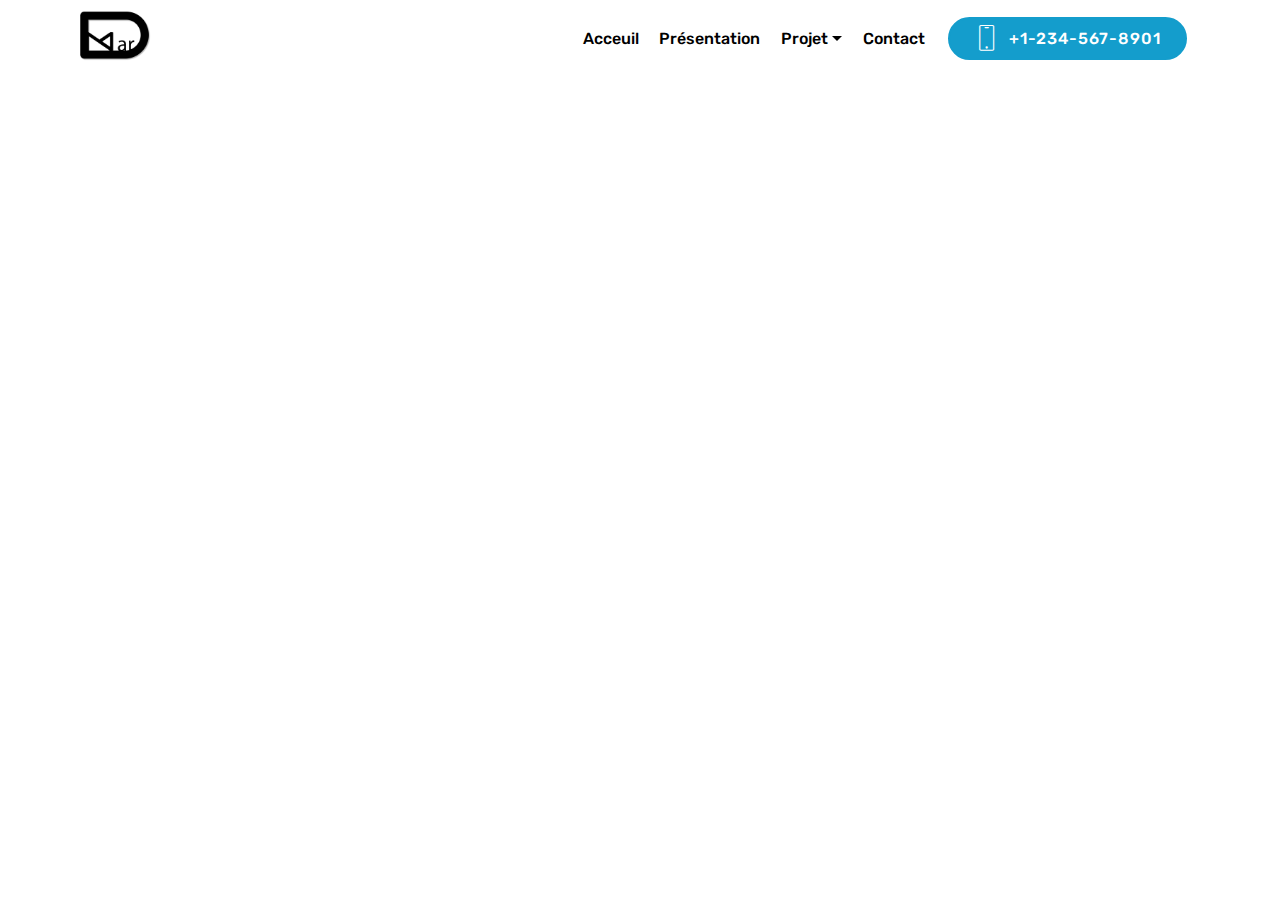
<file: index.html>
<!DOCTYPE html>
<html >
<head>
  <!-- Site made with Mobirise Website Builder v4.8.4, https://mobirise.com -->
  <meta charset="UTF-8">
  <meta http-equiv="X-UA-Compatible" content="IE=edge">
  <meta name="generator" content="Mobirise v4.8.4, mobirise.com">
  <meta name="viewport" content="width=device-width, initial-scale=1, minimum-scale=1">
  <link rel="shortcut icon" href="assets/images/logo-desmar5-220x172.png" type="image/x-icon">
  <meta name="description" content="">
  <title>Acceuil</title>
  <link rel="stylesheet" href="assets/web/assets/mobirise-icons/mobirise-icons.css">
  <link rel="stylesheet" href="assets/tether/tether.min.css">
  <link rel="stylesheet" href="assets/bootstrap/css/bootstrap.min.css">
  <link rel="stylesheet" href="assets/bootstrap/css/bootstrap-grid.min.css">
  <link rel="stylesheet" href="assets/bootstrap/css/bootstrap-reboot.min.css">
  <link rel="stylesheet" href="assets/dropdown/css/style.css">
  <link rel="stylesheet" href="assets/theme/css/style.css">
  <link rel="stylesheet" href="assets/mobirise/css/mbr-additional.css" type="text/css">
  
  
  
</head>
<body>
  <section class="menu cid-r5Z9NRF7Fi" once="menu" id="menu2-0">

    

    <nav class="navbar navbar-expand beta-menu navbar-dropdown align-items-center navbar-fixed-top navbar-toggleable-sm">
        <button class="navbar-toggler navbar-toggler-right" type="button" data-toggle="collapse" data-target="#navbarSupportedContent" aria-controls="navbarSupportedContent" aria-expanded="false" aria-label="Toggle navigation">
            <div class="hamburger">
                <span></span>
                <span></span>
                <span></span>
                <span></span>
            </div>
        </button>
        <div class="menu-logo">
            <div class="navbar-brand">
                <span class="navbar-logo">
                    <a href="https://mobirise.co">
                        <img src="assets/images/logo-desmar5-220x172.png" alt="Mobirise" title="" style="height: 3.8rem;">
                    </a>
                </span>
                
            </div>
        </div>
        <div class="collapse navbar-collapse" id="navbarSupportedContent">
            <ul class="navbar-nav nav-dropdown" data-app-modern-menu="true"><li class="nav-item">
                    <a class="nav-link link text-black display-4" href="index.html">
                        Acceuil</a>
                </li><li class="nav-item dropdown"><a class="nav-link link text-black display-4" href="page3.html" aria-expanded="true">
                        Présentation</a></li><li class="nav-item dropdown open"><a class="nav-link link text-black dropdown-toggle display-4" href="page2.html" data-toggle="dropdown-submenu" aria-expanded="true">
                        Projet</a><div class="dropdown-menu"><a class="text-black dropdown-item display-4" href="page2.html">Design</a><a class="text-black dropdown-item display-4" href="page2.html" aria-expanded="true">Illustration</a><a class="text-black dropdown-item display-4" href="page2.html" aria-expanded="false">Motion Design</a></div></li>
                <li class="nav-item">
                    <a class="nav-link link text-black display-4" href="page.html">
                        Contact</a>
                </li></ul>
            <div class="navbar-buttons mbr-section-btn"><a class="btn btn-sm btn-primary display-4" href="tel:+1-234-567-8901">
                    <span class="btn-icon mbri-mobile mbr-iconfont mbr-iconfont-btn">
                    </span>
                    +1-234-567-8901
                </a></div>
        </div>
    </nav>
</section>


  <section class="engine"><a href="https://mobirise.info/z">best free css templates</a></section><script src="assets/web/assets/jquery/jquery.min.js"></script>
  <script src="assets/popper/popper.min.js"></script>
  <script src="assets/tether/tether.min.js"></script>
  <script src="assets/bootstrap/js/bootstrap.min.js"></script>
  <script src="assets/smoothscroll/smooth-scroll.js"></script>
  <script src="assets/dropdown/js/script.min.js"></script>
  <script src="assets/touchswipe/jquery.touch-swipe.min.js"></script>
  <script src="assets/theme/js/script.js"></script>
  
  
</body>
</html>
</file>
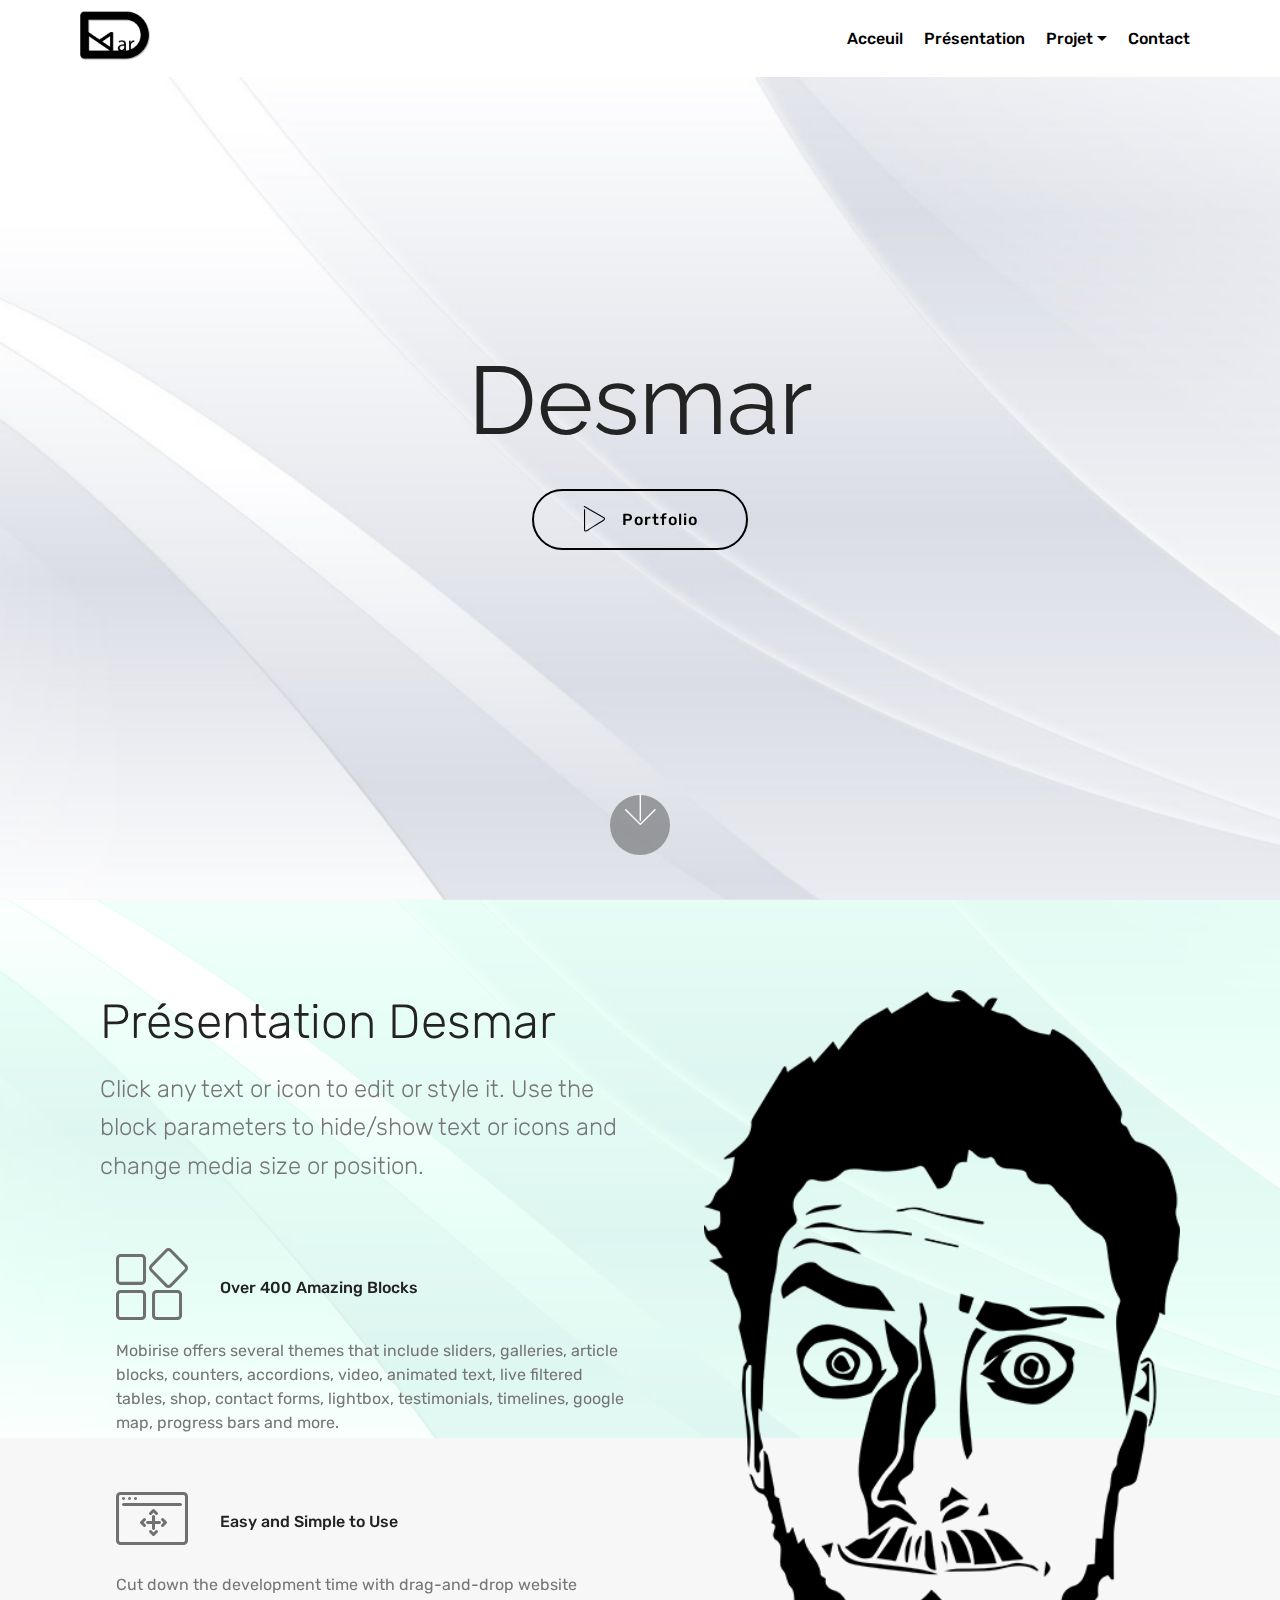
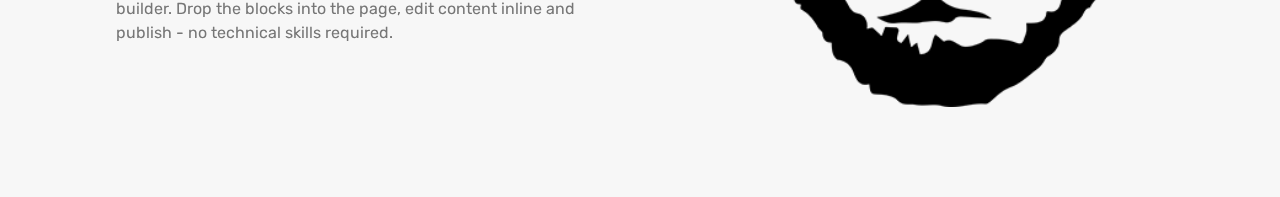
<file: page.html>
<!DOCTYPE html>
<html >
<head>
  <!-- Site made with Mobirise Website Builder v4.8.4, https://mobirise.com -->
  <meta charset="UTF-8">
  <meta http-equiv="X-UA-Compatible" content="IE=edge">
  <meta name="generator" content="Mobirise v4.8.4, mobirise.com">
  <meta name="viewport" content="width=device-width, initial-scale=1, minimum-scale=1">
  <link rel="shortcut icon" href="assets/images/logo-desmar5-220x172.png" type="image/x-icon">
  <meta name="description" content="Web Builder Description">
  <title>Contact</title>
  <link rel="stylesheet" href="assets/web/assets/mobirise-icons/mobirise-icons.css">
  <link rel="stylesheet" href="assets/tether/tether.min.css">
  <link rel="stylesheet" href="assets/bootstrap/css/bootstrap.min.css">
  <link rel="stylesheet" href="assets/bootstrap/css/bootstrap-grid.min.css">
  <link rel="stylesheet" href="assets/bootstrap/css/bootstrap-reboot.min.css">
  <link rel="stylesheet" href="assets/dropdown/css/style.css">
  <link rel="stylesheet" href="assets/theme/css/style.css">
  <link rel="stylesheet" href="assets/mobirise/css/mbr-additional.css" type="text/css">
  
  
  
</head>
<body>
  <section class="menu cid-r5Z9NRF7Fi" once="menu" id="menu2-1">

    

    <nav class="navbar navbar-expand beta-menu navbar-dropdown align-items-center navbar-fixed-top navbar-toggleable-sm">
        <button class="navbar-toggler navbar-toggler-right" type="button" data-toggle="collapse" data-target="#navbarSupportedContent" aria-controls="navbarSupportedContent" aria-expanded="false" aria-label="Toggle navigation">
            <div class="hamburger">
                <span></span>
                <span></span>
                <span></span>
                <span></span>
            </div>
        </button>
        <div class="menu-logo">
            <div class="navbar-brand">
                <span class="navbar-logo">
                    <a href="https://mobirise.co">
                        <img src="assets/images/logo-desmar5-220x172.png" alt="Mobirise" title="" style="height: 3.8rem;">
                    </a>
                </span>
                
            </div>
        </div>
        <div class="collapse navbar-collapse" id="navbarSupportedContent">
            <ul class="navbar-nav nav-dropdown nav-right" data-app-modern-menu="true"><li class="nav-item">
                    <a class="nav-link link text-black display-4" href="index.html">
                        Acceuil</a>
                </li><li class="nav-item dropdown"><a class="nav-link link text-black display-4" href="page3.html" aria-expanded="true">
                        Présentation</a></li><li class="nav-item dropdown open"><a class="nav-link link text-black dropdown-toggle display-4" href="page2.html" data-toggle="dropdown-submenu" aria-expanded="true">
                        Projet</a><div class="dropdown-menu"><a class="text-black dropdown-item display-4" href="page2.html">Design</a><a class="text-black dropdown-item display-4" href="page2.html" aria-expanded="true">Illustration</a><a class="text-black dropdown-item display-4" href="page2.html" aria-expanded="false">Motion Design</a></div></li>
                <li class="nav-item">
                    <a class="nav-link link text-black display-4" href="page.html">
                        Contact</a>
                </li></ul>
            
        </div>
    </nav>
</section>

<section class="engine"><a href="https://mobirise.info/h">how to create a web page</a></section><section class="cid-r5Zd0N9jAl mbr-fullscreen mbr-parallax-background" id="header2-4">

    

    

    <div class="container align-center">
        <div class="row justify-content-md-center">
            <div class="mbr-white col-md-10">
                <h1 class="mbr-section-title mbr-bold pb-3 mbr-fonts-style display-1"><span style="font-weight: normal;">
                    Desmar</span></h1>
                
                
                <div class="mbr-section-btn"><a class="btn btn-md btn-black-outline display-7" href="page2.html"><span class="mbri-play mbr-iconfont mbr-iconfont-btn"></span>Portfolio</a></div>
            </div>
        </div>
    </div>
    <div class="mbr-arrow hidden-sm-down" aria-hidden="true">
        <a href="#next">
            <i class="mbri-down mbr-iconfont"></i>
        </a>
    </div>
</section>

<section class="features11 cid-r5ZgyOfMqK mbr-parallax-background" id="features11-5">

    

    <div class="mbr-overlay" style="opacity: 0.5; background-color: rgb(255, 255, 255);">
    </div>

    <div class="container">   
        <div class="col-md-12">
            <div class="media-container-row">
                <div class="mbr-figure" style="width: 50%;">
                    <img src="assets/images/photo-martin-387x583.png" alt="Mobirise" title="">
                </div>
                <div class=" align-left aside-content">
                    <h2 class="mbr-title pt-2 mbr-fonts-style display-2">
                        Présentation Desmar<br></h2>
                    <div class="mbr-section-text">
                        <p class="mbr-text mb-5 pt-3 mbr-light mbr-fonts-style display-5">
                        Click any text or icon to edit or style it. Use the block parameters to hide/show text or icons and change media size or position.
                        </p>
                    </div>

                    <div class="block-content">
                        <div class="card p-3 pr-3">
                            <div class="media">
                                <div class=" align-self-center card-img pb-3">
                                    <span class="mbri-extension mbr-iconfont"></span>
                                </div>     
                                <div class="media-body">
                                    <h4 class="card-title mbr-fonts-style display-7">
                                        Over 400 Amazing Blocks
                                    </h4>
                                </div>
                            </div>                

                            <div class="card-box">
                                <p class="block-text mbr-fonts-style display-7">
                                   Mobirise offers several themes that include sliders, galleries, article blocks, counters, accordions, video, animated text, live filtered tables, shop, contact forms, lightbox, testimonials, timelines, google map, progress bars and more. 
                                </p>
                            </div>
                        </div>

                        <div class="card p-3 pr-3">
                            <div class="media">
                                <div class="align-self-center card-img pb-3">
                                    <span class="mbri-drag-n-drop2 mbr-iconfont"></span>
                                </div>     
                                <div class="media-body">
                                    <h4 class="card-title mbr-fonts-style display-7">
                                        Easy and Simple to Use
                                    </h4>
                                </div>
                            </div>                

                            <div class="card-box">
                                <p class="block-text mbr-fonts-style display-7">
                                    Cut down the development time with drag-and-drop website builder. Drop the blocks into the page, edit content inline and publish - no technical skills required.
                                </p>
                            </div>
                        </div>
                    </div>
                </div>
            </div>
        </div> 
    </div>          
</section>


  <script src="assets/web/assets/jquery/jquery.min.js"></script>
  <script src="assets/popper/popper.min.js"></script>
  <script src="assets/tether/tether.min.js"></script>
  <script src="assets/bootstrap/js/bootstrap.min.js"></script>
  <script src="assets/smoothscroll/smooth-scroll.js"></script>
  <script src="assets/dropdown/js/script.min.js"></script>
  <script src="assets/touchswipe/jquery.touch-swipe.min.js"></script>
  <script src="assets/parallax/jarallax.min.js"></script>
  <script src="assets/theme/js/script.js"></script>
  
  
</body>
</html>
</file>
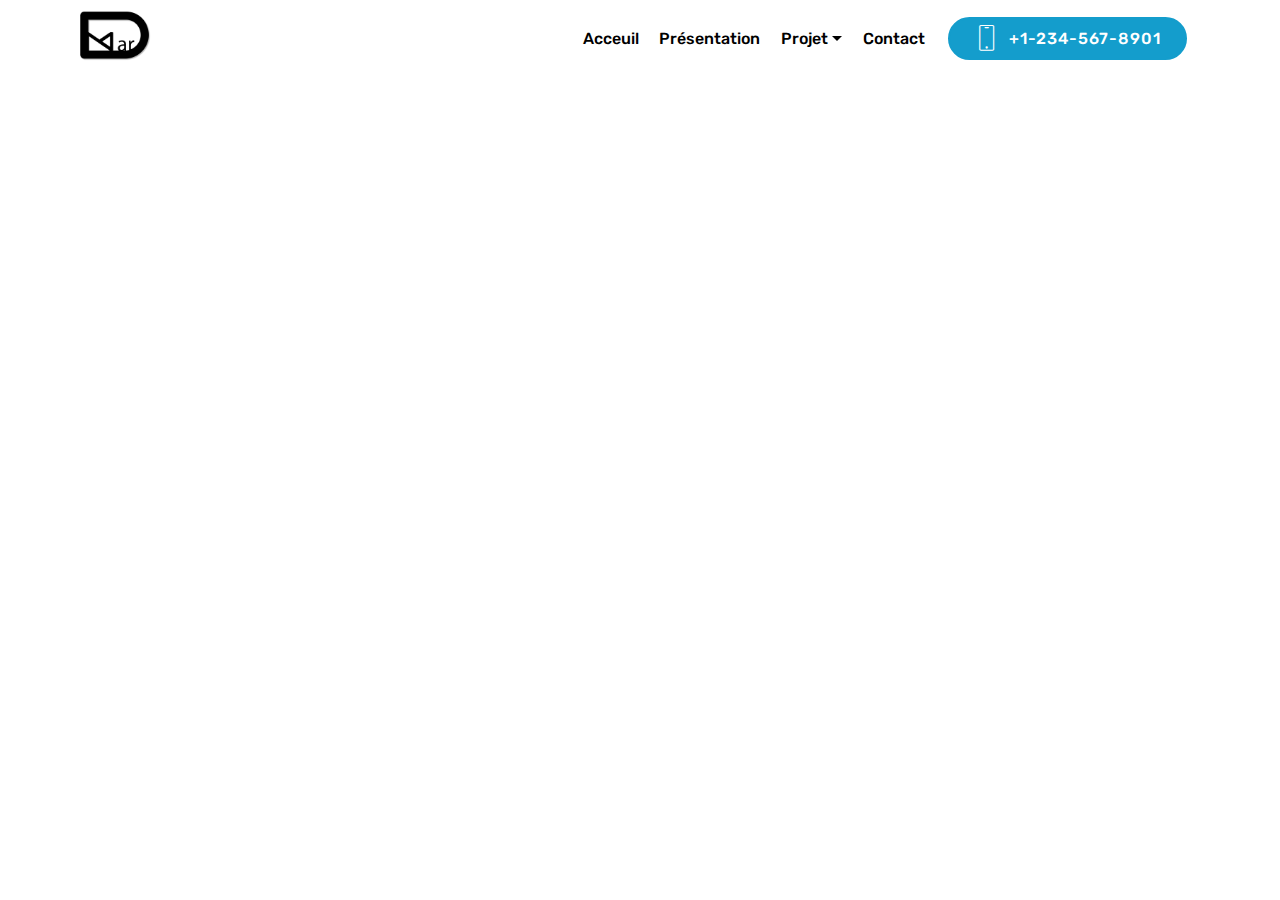
<file: page2.html>
<!DOCTYPE html>
<html >
<head>
  <!-- Site made with Mobirise Website Builder v4.8.4, https://mobirise.com -->
  <meta charset="UTF-8">
  <meta http-equiv="X-UA-Compatible" content="IE=edge">
  <meta name="generator" content="Mobirise v4.8.4, mobirise.com">
  <meta name="viewport" content="width=device-width, initial-scale=1, minimum-scale=1">
  <link rel="shortcut icon" href="assets/images/logo-desmar5-220x172.png" type="image/x-icon">
  <meta name="description" content="Web Site Builder Description">
  <title>Projet</title>
  <link rel="stylesheet" href="assets/web/assets/mobirise-icons/mobirise-icons.css">
  <link rel="stylesheet" href="assets/tether/tether.min.css">
  <link rel="stylesheet" href="assets/bootstrap/css/bootstrap.min.css">
  <link rel="stylesheet" href="assets/bootstrap/css/bootstrap-grid.min.css">
  <link rel="stylesheet" href="assets/bootstrap/css/bootstrap-reboot.min.css">
  <link rel="stylesheet" href="assets/dropdown/css/style.css">
  <link rel="stylesheet" href="assets/theme/css/style.css">
  <link rel="stylesheet" href="assets/mobirise/css/mbr-additional.css" type="text/css">
  
  
  
</head>
<body>
  <section class="menu cid-r5Z9NRF7Fi" once="menu" id="menu2-2">

    

    <nav class="navbar navbar-expand beta-menu navbar-dropdown align-items-center navbar-fixed-top navbar-toggleable-sm">
        <button class="navbar-toggler navbar-toggler-right" type="button" data-toggle="collapse" data-target="#navbarSupportedContent" aria-controls="navbarSupportedContent" aria-expanded="false" aria-label="Toggle navigation">
            <div class="hamburger">
                <span></span>
                <span></span>
                <span></span>
                <span></span>
            </div>
        </button>
        <div class="menu-logo">
            <div class="navbar-brand">
                <span class="navbar-logo">
                    <a href="https://mobirise.co">
                        <img src="assets/images/logo-desmar5-220x172.png" alt="Mobirise" title="" style="height: 3.8rem;">
                    </a>
                </span>
                
            </div>
        </div>
        <div class="collapse navbar-collapse" id="navbarSupportedContent">
            <ul class="navbar-nav nav-dropdown" data-app-modern-menu="true"><li class="nav-item">
                    <a class="nav-link link text-black display-4" href="index.html">
                        Acceuil</a>
                </li><li class="nav-item dropdown"><a class="nav-link link text-black display-4" href="page3.html" aria-expanded="true">
                        Présentation</a></li><li class="nav-item dropdown open"><a class="nav-link link text-black dropdown-toggle display-4" href="page2.html" data-toggle="dropdown-submenu" aria-expanded="true">
                        Projet</a><div class="dropdown-menu"><a class="text-black dropdown-item display-4" href="page2.html">Design</a><a class="text-black dropdown-item display-4" href="page2.html" aria-expanded="true">Illustration</a><a class="text-black dropdown-item display-4" href="page2.html" aria-expanded="false">Motion Design</a></div></li>
                <li class="nav-item">
                    <a class="nav-link link text-black display-4" href="page.html">
                        Contact</a>
                </li></ul>
            <div class="navbar-buttons mbr-section-btn"><a class="btn btn-sm btn-primary display-4" href="tel:+1-234-567-8901">
                    <span class="btn-icon mbri-mobile mbr-iconfont mbr-iconfont-btn">
                    </span>
                    +1-234-567-8901
                </a></div>
        </div>
    </nav>
</section>


  <section class="engine"><a href="https://mobirise.info/m">free web design templates</a></section><script src="assets/web/assets/jquery/jquery.min.js"></script>
  <script src="assets/popper/popper.min.js"></script>
  <script src="assets/tether/tether.min.js"></script>
  <script src="assets/bootstrap/js/bootstrap.min.js"></script>
  <script src="assets/smoothscroll/smooth-scroll.js"></script>
  <script src="assets/dropdown/js/script.min.js"></script>
  <script src="assets/touchswipe/jquery.touch-swipe.min.js"></script>
  <script src="assets/theme/js/script.js"></script>
  
  
</body>
</html>
</file>
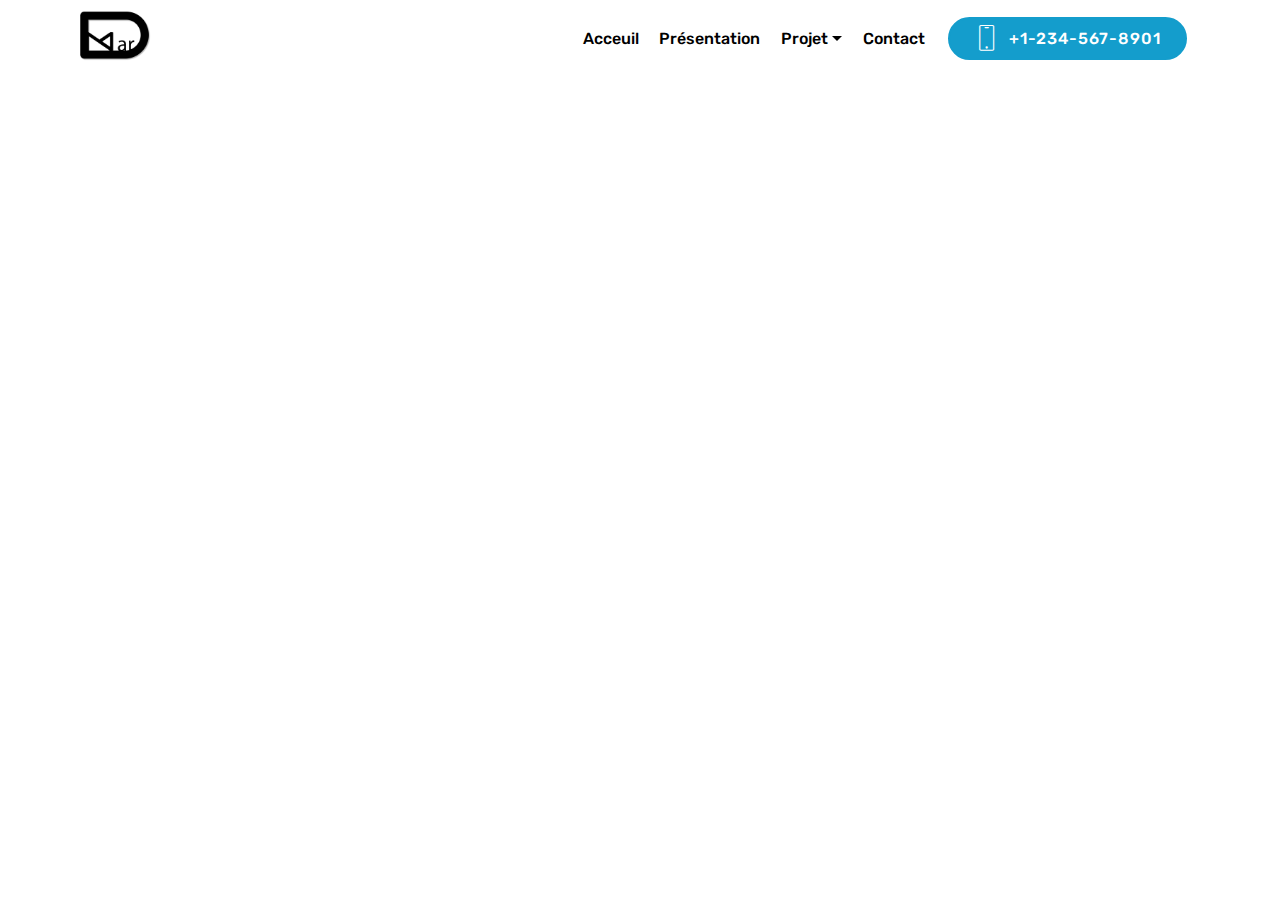
<file: page3.html>
<!DOCTYPE html>
<html >
<head>
  <!-- Site made with Mobirise Website Builder v4.8.4, https://mobirise.com -->
  <meta charset="UTF-8">
  <meta http-equiv="X-UA-Compatible" content="IE=edge">
  <meta name="generator" content="Mobirise v4.8.4, mobirise.com">
  <meta name="viewport" content="width=device-width, initial-scale=1, minimum-scale=1">
  <link rel="shortcut icon" href="assets/images/logo-desmar5-220x172.png" type="image/x-icon">
  <meta name="description" content="Web Maker Description">
  <title>Présentation</title>
  <link rel="stylesheet" href="assets/web/assets/mobirise-icons/mobirise-icons.css">
  <link rel="stylesheet" href="assets/tether/tether.min.css">
  <link rel="stylesheet" href="assets/bootstrap/css/bootstrap.min.css">
  <link rel="stylesheet" href="assets/bootstrap/css/bootstrap-grid.min.css">
  <link rel="stylesheet" href="assets/bootstrap/css/bootstrap-reboot.min.css">
  <link rel="stylesheet" href="assets/dropdown/css/style.css">
  <link rel="stylesheet" href="assets/theme/css/style.css">
  <link rel="stylesheet" href="assets/mobirise/css/mbr-additional.css" type="text/css">
  
  
  
</head>
<body>
  <section class="menu cid-r5Z9NRF7Fi" once="menu" id="menu2-3">

    

    <nav class="navbar navbar-expand beta-menu navbar-dropdown align-items-center navbar-fixed-top navbar-toggleable-sm">
        <button class="navbar-toggler navbar-toggler-right" type="button" data-toggle="collapse" data-target="#navbarSupportedContent" aria-controls="navbarSupportedContent" aria-expanded="false" aria-label="Toggle navigation">
            <div class="hamburger">
                <span></span>
                <span></span>
                <span></span>
                <span></span>
            </div>
        </button>
        <div class="menu-logo">
            <div class="navbar-brand">
                <span class="navbar-logo">
                    <a href="https://mobirise.co">
                        <img src="assets/images/logo-desmar5-220x172.png" alt="Mobirise" title="" style="height: 3.8rem;">
                    </a>
                </span>
                
            </div>
        </div>
        <div class="collapse navbar-collapse" id="navbarSupportedContent">
            <ul class="navbar-nav nav-dropdown" data-app-modern-menu="true"><li class="nav-item">
                    <a class="nav-link link text-black display-4" href="index.html">
                        Acceuil</a>
                </li><li class="nav-item dropdown"><a class="nav-link link text-black display-4" href="page3.html" aria-expanded="true">
                        Présentation</a></li><li class="nav-item dropdown open"><a class="nav-link link text-black dropdown-toggle display-4" href="page2.html" data-toggle="dropdown-submenu" aria-expanded="true">
                        Projet</a><div class="dropdown-menu"><a class="text-black dropdown-item display-4" href="page2.html">Design</a><a class="text-black dropdown-item display-4" href="page2.html" aria-expanded="true">Illustration</a><a class="text-black dropdown-item display-4" href="page2.html" aria-expanded="false">Motion Design</a></div></li>
                <li class="nav-item">
                    <a class="nav-link link text-black display-4" href="page.html">
                        Contact</a>
                </li></ul>
            <div class="navbar-buttons mbr-section-btn"><a class="btn btn-sm btn-primary display-4" href="tel:+1-234-567-8901">
                    <span class="btn-icon mbri-mobile mbr-iconfont mbr-iconfont-btn">
                    </span>
                    +1-234-567-8901
                </a></div>
        </div>
    </nav>
</section>


  <section class="engine"><a href="https://mobirise.info/k">develop own website</a></section><script src="assets/web/assets/jquery/jquery.min.js"></script>
  <script src="assets/popper/popper.min.js"></script>
  <script src="assets/tether/tether.min.js"></script>
  <script src="assets/bootstrap/js/bootstrap.min.js"></script>
  <script src="assets/smoothscroll/smooth-scroll.js"></script>
  <script src="assets/dropdown/js/script.min.js"></script>
  <script src="assets/touchswipe/jquery.touch-swipe.min.js"></script>
  <script src="assets/theme/js/script.js"></script>
  
  
</body>
</html>
</file>
<file: assets/web/assets/mobirise-icons/mobirise-icons.css>
@font-face {
  font-family: 'MobiriseIcons';
  src:  url('mobirise-icons.eot?spat4u');
  src:  url('mobirise-icons.eot?spat4u#iefix') format('embedded-opentype'),
    url('mobirise-icons.ttf?spat4u') format('truetype'),
    url('mobirise-icons.woff?spat4u') format('woff'),
    url('mobirise-icons.svg?spat4u#MobiriseIcons') format('svg');
  font-weight: normal;
  font-style: normal;
}

[class^="mbri-"], [class*=" mbri-"] {
  /* use !important to prevent issues with browser extensions that change fonts */
  font-family: MobiriseIcons !important;
  speak: none;
  font-style: normal;
  font-weight: normal;
  font-variant: normal;
  text-transform: none;
  line-height: 1;

  /* Better Font Rendering =========== */
  -webkit-font-smoothing: antialiased;
  -moz-osx-font-smoothing: grayscale;
}

.mbri-add-submenu:before {
  content: "\e900";
}
.mbri-alert:before {
  content: "\e901";
}
.mbri-align-center:before {
  content: "\e902";
}
.mbri-align-justify:before {
  content: "\e903";
}
.mbri-align-left:before {
  content: "\e904";
}
.mbri-align-right:before {
  content: "\e905";
}
.mbri-android:before {
  content: "\e906";
}
.mbri-apple:before {
  content: "\e907";
}
.mbri-arrow-down:before {
  content: "\e908";
}
.mbri-arrow-next:before {
  content: "\e909";
}
.mbri-arrow-prev:before {
  content: "\e90a";
}
.mbri-arrow-up:before {
  content: "\e90b";
}
.mbri-bold:before {
  content: "\e90c";
}
.mbri-bookmark:before {
  content: "\e90d";
}
.mbri-bootstrap:before {
  content: "\e90e";
}
.mbri-briefcase:before {
  content: "\e90f";
}
.mbri-browse:before {
  content: "\e910";
}
.mbri-bulleted-list:before {
  content: "\e911";
}
.mbri-calendar:before {
  content: "\e912";
}
.mbri-camera:before {
  content: "\e913";
}
.mbri-cart-add:before {
  content: "\e914";
}
.mbri-cart-full:before {
  content: "\e915";
}
.mbri-cash:before {
  content: "\e916";
}
.mbri-change-style:before {
  content: "\e917";
}
.mbri-chat:before {
  content: "\e918";
}
.mbri-clock:before {
  content: "\e919";
}
.mbri-close:before {
  content: "\e91a";
}
.mbri-cloud:before {
  content: "\e91b";
}
.mbri-code:before {
  content: "\e91c";
}
.mbri-contact-form:before {
  content: "\e91d";
}
.mbri-credit-card:before {
  content: "\e91e";
}
.mbri-cursor-click:before {
  content: "\e91f";
}
.mbri-cust-feedback:before {
  content: "\e920";
}
.mbri-database:before {
  content: "\e921";
}
.mbri-delivery:before {
  content: "\e922";
}
.mbri-desktop:before {
  content: "\e923";
}
.mbri-devices:before {
  content: "\e924";
}
.mbri-down:before {
  content: "\e925";
}
.mbri-download:before {
  content: "\e989";
}
.mbri-drag-n-drop:before {
  content: "\e927";
}
.mbri-drag-n-drop2:before {
  content: "\e928";
}
.mbri-edit:before {
  content: "\e929";
}
.mbri-edit2:before {
  content: "\e92a";
}
.mbri-error:before {
  content: "\e92b";
}
.mbri-extension:before {
  content: "\e92c";
}
.mbri-features:before {
  content: "\e92d";
}
.mbri-file:before {
  content: "\e92e";
}
.mbri-flag:before {
  content: "\e92f";
}
.mbri-folder:before {
  content: "\e930";
}
.mbri-gift:before {
  content: "\e931";
}
.mbri-github:before {
  content: "\e932";
}
.mbri-globe:before {
  content: "\e933";
}
.mbri-globe-2:before {
  content: "\e934";
}
.mbri-growing-chart:before {
  content: "\e935";
}
.mbri-hearth:before {
  content: "\e936";
}
.mbri-help:before {
  content: "\e937";
}
.mbri-home:before {
  content: "\e938";
}
.mbri-hot-cup:before {
  content: "\e939";
}
.mbri-idea:before {
  content: "\e93a";
}
.mbri-image-gallery:before {
  content: "\e93b";
}
.mbri-image-slider:before {
  content: "\e93c";
}
.mbri-info:before {
  content: "\e93d";
}
.mbri-italic:before {
  content: "\e93e";
}
.mbri-key:before {
  content: "\e93f";
}
.mbri-laptop:before {
  content: "\e940";
}
.mbri-layers:before {
  content: "\e941";
}
.mbri-left-right:before {
  content: "\e942";
}
.mbri-left:before {
  content: "\e943";
}
.mbri-letter:before {
  content: "\e944";
}
.mbri-like:before {
  content: "\e945";
}
.mbri-link:before {
  content: "\e946";
}
.mbri-lock:before {
  content: "\e947";
}
.mbri-login:before {
  content: "\e948";
}
.mbri-logout:before {
  content: "\e949";
}
.mbri-magic-stick:before {
  content: "\e94a";
}
.mbri-map-pin:before {
  content: "\e94b";
}
.mbri-menu:before {
  content: "\e94c";
}
.mbri-mobile:before {
  content: "\e94d";
}
.mbri-mobile2:before {
  content: "\e94e";
}
.mbri-mobirise:before {
  content: "\e94f";
}
.mbri-more-horizontal:before {
  content: "\e950";
}
.mbri-more-vertical:before {
  content: "\e951";
}
.mbri-music:before {
  content: "\e952";
}
.mbri-new-file:before {
  content: "\e953";
}
.mbri-numbered-list:before {
  content: "\e954";
}
.mbri-opened-folder:before {
  content: "\e955";
}
.mbri-pages:before {
  content: "\e956";
}
.mbri-paper-plane:before {
  content: "\e957";
}
.mbri-paperclip:before {
  content: "\e958";
}
.mbri-photo:before {
  content: "\e959";
}
.mbri-photos:before {
  content: "\e95a";
}
.mbri-pin:before {
  content: "\e95b";
}
.mbri-play:before {
  content: "\e95c";
}
.mbri-plus:before {
  content: "\e95d";
}
.mbri-preview:before {
  content: "\e95e";
}
.mbri-print:before {
  content: "\e95f";
}
.mbri-protect:before {
  content: "\e960";
}
.mbri-question:before {
  content: "\e961";
}
.mbri-quote-left:before {
  content: "\e962";
}
.mbri-quote-right:before {
  content: "\e963";
}
.mbri-refresh:before {
  content: "\e964";
}
.mbri-responsive:before {
  content: "\e965";
}
.mbri-right:before {
  content: "\e966";
}
.mbri-rocket:before {
  content: "\e967";
}
.mbri-sad-face:before {
  content: "\e968";
}
.mbri-sale:before {
  content: "\e969";
}
.mbri-save:before {
  content: "\e96a";
}
.mbri-search:before {
  content: "\e96b";
}
.mbri-setting:before {
  content: "\e96c";
}
.mbri-setting2:before {
  content: "\e96d";
}
.mbri-setting3:before {
  content: "\e96e";
}
.mbri-share:before {
  content: "\e96f";
}
.mbri-shopping-bag:before {
  content: "\e970";
}
.mbri-shopping-basket:before {
  content: "\e971";
}
.mbri-shopping-cart:before {
  content: "\e972";
}
.mbri-sites:before {
  content: "\e973";
}
.mbri-smile-face:before {
  content: "\e974";
}
.mbri-speed:before {
  content: "\e975";
}
.mbri-star:before {
  content: "\e976";
}
.mbri-success:before {
  content: "\e977";
}
.mbri-sun:before {
  content: "\e978";
}
.mbri-sun2:before {
  content: "\e979";
}
.mbri-tablet:before {
  content: "\e97a";
}
.mbri-tablet-vertical:before {
  content: "\e97b";
}
.mbri-target:before {
  content: "\e97c";
}
.mbri-timer:before {
  content: "\e97d";
}
.mbri-to-ftp:before {
  content: "\e97e";
}
.mbri-to-local-drive:before {
  content: "\e97f";
}
.mbri-touch-swipe:before {
  content: "\e980";
}
.mbri-touch:before {
  content: "\e981";
}
.mbri-trash:before {
  content: "\e982";
}
.mbri-underline:before {
  content: "\e983";
}
.mbri-unlink:before {
  content: "\e984";
}
.mbri-unlock:before {
  content: "\e985";
}
.mbri-up-down:before {
  content: "\e986";
}
.mbri-up:before {
  content: "\e987";
}
.mbri-update:before {
  content: "\e988";
}
.mbri-upload:before {
 content: "\e926"; 
}
.mbri-user:before {
  content: "\e98a";
}
.mbri-user2:before {
  content: "\e98b";
}
.mbri-users:before {
  content: "\e98c";
}
.mbri-video:before {
  content: "\e98d";
}
.mbri-video-play:before {
  content: "\e98e";
}
.mbri-watch:before {
  content: "\e98f";
}
.mbri-website-theme:before {
  content: "\e990";
}
.mbri-wifi:before {
  content: "\e991";
}
.mbri-windows:before {
  content: "\e992";
}
.mbri-zoom-out:before {
  content: "\e993";
}
.mbri-redo:before {
  content: "\e994";
}
.mbri-undo:before {
  content: "\e995";
}
</file>
<file: assets/dropdown/css/style.css>
.navbar-dropdown {
  left: 0;
  padding: 0;
  position: absolute;
  right: 0;
  top: 0;
  transition: all 0.45s ease;
  z-index: 1030;
  background: #282828; }
  .navbar-dropdown .navbar-logo {
    margin-right: 0.8rem;
    transition: margin 0.3s ease-in-out;
    vertical-align: middle; }
    .navbar-dropdown .navbar-logo img {
      height: 3.125rem;
      transition: all 0.3s ease-in-out; }
    .navbar-dropdown .navbar-logo.mbr-iconfont {
      font-size: 3.125rem;
      line-height: 3.125rem; }
  .navbar-dropdown .navbar-caption {
    font-weight: 700;
    white-space: normal;
    vertical-align: -4px;
    line-height: 3.125rem !important; }
    .navbar-dropdown .navbar-caption, .navbar-dropdown .navbar-caption:hover {
      color: inherit;
      text-decoration: none; }
  .navbar-dropdown .mbr-iconfont + .navbar-caption {
    vertical-align: -1px; }
  .navbar-dropdown.navbar-fixed-top {
    position: fixed; }
  .navbar-dropdown .navbar-brand span {
    vertical-align: -4px; }
  .navbar-dropdown.bg-color.transparent {
    background: none; }
  .navbar-dropdown.navbar-short .navbar-brand {
    padding: 0.625rem 0; }
    .navbar-dropdown.navbar-short .navbar-brand span {
      vertical-align: -1px; }
  .navbar-dropdown.navbar-short .navbar-caption {
    line-height: 2.375rem !important;
    vertical-align: -2px; }
  .navbar-dropdown.navbar-short .navbar-logo {
    margin-right: 0.5rem; }
    .navbar-dropdown.navbar-short .navbar-logo img {
      height: 2.375rem; }
    .navbar-dropdown.navbar-short .navbar-logo.mbr-iconfont {
      font-size: 2.375rem;
      line-height: 2.375rem; }
  .navbar-dropdown.navbar-short .mbr-table-cell {
    height: 3.625rem; }
  .navbar-dropdown .navbar-close {
    left: 0.6875rem;
    position: fixed;
    top: 0.75rem;
    z-index: 1000; }
  .navbar-dropdown .hamburger-icon {
    content: "";
    display: inline-block;
    vertical-align: middle;
    width: 16px;
    -webkit-box-shadow: 0 -6px 0 1px #282828,0 0 0 1px #282828,0 6px 0 1px #282828;
    -moz-box-shadow: 0 -6px 0 1px #282828,0 0 0 1px #282828,0 6px 0 1px #282828;
    box-shadow: 0 -6px 0 1px #282828,0 0 0 1px #282828,0 6px 0 1px #282828; }

.dropdown-menu .dropdown-toggle[data-toggle="dropdown-submenu"]::after {
  border-bottom: 0.35em solid transparent;
  border-left: 0.35em solid;
  border-right: 0;
  border-top: 0.35em solid transparent;
  margin-left: 0.3rem; }

.dropdown-menu .dropdown-item:focus {
  outline: 0; }

.nav-dropdown {
  font-size: 0.75rem;
  font-weight: 500;
  height: auto !important; }
  .nav-dropdown .nav-btn {
    padding-left: 1rem; }
  .nav-dropdown .link {
    margin: .667em 1.667em;
    font-weight: 500;
    padding: 0;
    transition: color .2s ease-in-out; }
    .nav-dropdown .link.dropdown-toggle {
      margin-right: 2.583em; }
      .nav-dropdown .link.dropdown-toggle::after {
        margin-left: .25rem;
        border-top: 0.35em solid;
        border-right: 0.35em solid transparent;
        border-left: 0.35em solid transparent;
        border-bottom: 0; }
      .nav-dropdown .link.dropdown-toggle[aria-expanded="true"] {
        margin: 0;
        padding: 0.667em 3.263em  0.667em 1.667em; }
  .nav-dropdown .link::after,
  .nav-dropdown .dropdown-item::after {
    color: inherit; }
  .nav-dropdown .btn {
    font-size: 0.75rem;
    font-weight: 700;
    letter-spacing: 0;
    margin-bottom: 0;
    padding-left: 1.25rem;
    padding-right: 1.25rem; }
  .nav-dropdown .dropdown-menu {
    border-radius: 0;
    border: 0;
    left: 0;
    margin: 0;
    padding-bottom: 1.25rem;
    padding-top: 1.25rem;
    position: relative; }
  .nav-dropdown .dropdown-submenu {
    margin-left: 0.125rem;
    top: 0; }
  .nav-dropdown .dropdown-item {
    font-weight: 500;
    line-height: 2;
    padding: 0.3846em 4.615em 0.3846em 1.5385em;
    position: relative;
    transition: color .2s ease-in-out, background-color .2s ease-in-out; }
    .nav-dropdown .dropdown-item::after {
      margin-top: -0.3077em;
      position: absolute;
      right: 1.1538em;
      top: 50%; }
    .nav-dropdown .dropdown-item:focus, .nav-dropdown .dropdown-item:hover {
      background: none; }

@media (max-width: 767px) {
  .nav-dropdown.navbar-toggleable-sm {
    bottom: 0;
    display: none;
    left: 0;
    overflow-x: hidden;
    position: fixed;
    top: 0;
    transform: translateX(-100%);
    -ms-transform: translateX(-100%);
    -webkit-transform: translateX(-100%);
    width: 18.75rem;
    z-index: 999; } }
.nav-dropdown.navbar-toggleable-xl {
  bottom: 0;
  display: none;
  left: 0;
  overflow-x: hidden;
  position: fixed;
  top: 0;
  transform: translateX(-100%);
  -ms-transform: translateX(-100%);
  -webkit-transform: translateX(-100%);
  width: 18.75rem;
  z-index: 999; }

.nav-dropdown-sm {
  display: block !important;
  overflow-x: hidden;
  overflow: auto;
  padding-top: 3.875rem; }
  .nav-dropdown-sm::after {
    content: "";
    display: block;
    height: 3rem;
    width: 100%; }
  .nav-dropdown-sm.collapse.in ~ .navbar-close {
    display: block !important; }
  .nav-dropdown-sm.collapsing, .nav-dropdown-sm.collapse.in {
    transform: translateX(0);
    -ms-transform: translateX(0);
    -webkit-transform: translateX(0);
    transition: all 0.25s ease-out;
    -webkit-transition: all 0.25s ease-out;
    background: #282828; }
  .nav-dropdown-sm.collapsing[aria-expanded="false"] {
    transform: translateX(-100%);
    -ms-transform: translateX(-100%);
    -webkit-transform: translateX(-100%); }
  .nav-dropdown-sm .nav-item {
    display: block;
    margin-left: 0 !important;
    padding-left: 0; }
  .nav-dropdown-sm .link,
  .nav-dropdown-sm .dropdown-item {
    border-top: 1px dotted rgba(255, 255, 255, 0.1);
    font-size: 0.8125rem;
    line-height: 1.6;
    margin: 0 !important;
    padding: 0.875rem 2.4rem 0.875rem 1.5625rem !important;
    position: relative;
    white-space: normal; }
    .nav-dropdown-sm .link:focus, .nav-dropdown-sm .link:hover,
    .nav-dropdown-sm .dropdown-item:focus,
    .nav-dropdown-sm .dropdown-item:hover {
      background: rgba(0, 0, 0, 0.2) !important;
      color: #c0a375; }
  .nav-dropdown-sm .nav-btn {
    position: relative;
    padding: 1.5625rem 1.5625rem 0 1.5625rem; }
    .nav-dropdown-sm .nav-btn::before {
      border-top: 1px dotted rgba(255, 255, 255, 0.1);
      content: "";
      left: 0;
      position: absolute;
      top: 0;
      width: 100%; }
    .nav-dropdown-sm .nav-btn + .nav-btn {
      padding-top: 0.625rem; }
      .nav-dropdown-sm .nav-btn + .nav-btn::before {
        display: none; }
  .nav-dropdown-sm .btn {
    padding: 0.625rem 0; }
  .nav-dropdown-sm .dropdown-toggle[data-toggle="dropdown-submenu"]::after {
    margin-left: .25rem;
    border-top: 0.35em solid;
    border-right: 0.35em solid transparent;
    border-left: 0.35em solid transparent;
    border-bottom: 0; }
  .nav-dropdown-sm .dropdown-toggle[data-toggle="dropdown-submenu"][aria-expanded="true"]::after {
    border-top: 0;
    border-right: 0.35em solid transparent;
    border-left: 0.35em solid transparent;
    border-bottom: 0.35em solid; }
  .nav-dropdown-sm .dropdown-menu {
    margin: 0;
    padding: 0;
    position: relative;
    top: 0;
    left: 0;
    width: 100%;
    border: 0;
    float: none;
    border-radius: 0;
    background: none; }
  .nav-dropdown-sm .dropdown-submenu {
    left: 100%;
    margin-left: 0.125rem;
    margin-top: -1.25rem;
    top: 0; }

.navbar-toggleable-sm .nav-dropdown .dropdown-menu {
  position: absolute; }

.navbar-toggleable-sm .nav-dropdown .dropdown-submenu {
  left: 100%;
  margin-left: 0.125rem;
  margin-top: -1.25rem;
  top: 0; }

.navbar-toggleable-sm.opened .nav-dropdown .dropdown-menu {
  position: relative; }

.navbar-toggleable-sm.opened .nav-dropdown .dropdown-submenu {
  left: 0;
  margin-left: 00rem;
  margin-top: 0rem;
  top: 0; }

.is-builder .nav-dropdown.collapsing {
  transition: none !important; }

/*# sourceMappingURL=style.css.map */
</file>
<file: assets/theme/css/style.css>
/*!
 * Mobirise v4 theme (https://mobirise.com/)
 * Copyright 2017 Mobirise
 */section{background-color:#eeeeee}section,.container,.container-fluid{position:relative;word-wrap:break-word}a.mbr-iconfont:hover{text-decoration:none}.article .lead p,.article .lead ul,.article .lead ol,.article .lead pre,.article .lead blockquote{margin-bottom:0}a{font-style:normal;font-weight:400;cursor:pointer}a,a:hover{text-decoration:none}figure{margin-bottom:0}body{color:#232323}h1,h2,h3,h4,h5,h6,.h1,.h2,.h3,.h4,.h5,.h6,.display-1,.display-2,.display-3,.display-4{line-height:1;word-break:break-word;word-wrap:break-word}b,strong{font-weight:bold}blockquote{padding:10px 0 10px 20px;position:relative;border-left:2px solid;border-color:#ff3366}input:-webkit-autofill,input:-webkit-autofill:hover,input:-webkit-autofill:focus,input:-webkit-autofill:active{transition-delay:9999s;transition-property:background-color, color}textarea[type="hidden"]{display:none}body{position:relative}section{background-position:50% 50%;background-repeat:no-repeat;background-size:cover}section .mbr-background-video,section .mbr-background-video-preview{position:absolute;bottom:0;left:0;right:0;top:0}.hidden{visibility:hidden}.mbr-z-index20{z-index:20}/*! Base colors */.mbr-white{color:#ffffff}.mbr-black{color:#000000}.mbr-bg-white{background-color:#ffffff}.mbr-bg-black{background-color:#000000}/*! Text-aligns */.align-left{text-align:left}.align-center{text-align:center}.align-right{text-align:right}@media (max-width: 767px){.align-left,.align-center,.align-right,.mbr-section-btn,.mbr-section-title{text-align:center}}/*! Font-weight  */.mbr-light{font-weight:300}.mbr-regular{font-weight:400}.mbr-semibold{font-weight:500}.mbr-bold{font-weight:700}/*! Media  */.media-size-item{-webkit-flex:1 1 auto;-moz-flex:1 1 auto;-ms-flex:1 1 auto;-o-flex:1 1 auto;flex:1 1 auto}.media-content{-webkit-flex-basis:100%;flex-basis:100%}.media-container-row{display:-ms-flexbox;display:-webkit-flex;display:flex;-webkit-flex-direction:row;-ms-flex-direction:row;flex-direction:row;-webkit-flex-wrap:wrap;-ms-flex-wrap:wrap;flex-wrap:wrap;-webkit-justify-content:center;-ms-flex-pack:center;justify-content:center;-webkit-align-content:center;-ms-flex-line-pack:center;align-content:center;-webkit-align-items:start;-ms-flex-align:start;align-items:start}.media-container-row .media-size-item{width:400px}.media-container-column{display:-ms-flexbox;display:-webkit-flex;display:flex;-webkit-flex-direction:column;-ms-flex-direction:column;flex-direction:column;-webkit-flex-wrap:wrap;-ms-flex-wrap:wrap;flex-wrap:wrap;-webkit-justify-content:center;-ms-flex-pack:center;justify-content:center;-webkit-align-content:center;-ms-flex-line-pack:center;align-content:center;-webkit-align-items:stretch;-ms-flex-align:stretch;align-items:stretch}.media-container-column>*{width:100%}@media (min-width: 992px){.media-container-row{-webkit-flex-wrap:nowrap;-ms-flex-wrap:nowrap;flex-wrap:nowrap}}figure{overflow:hidden}figure[mbr-media-size]{transition:width 0.1s}.mbr-figure img,.mbr-figure iframe{display:block;width:100%}.card{background-color:transparent;border:none}.card-img{text-align:center;flex-shrink:0;-webkit-flex-shrink:0}.media{max-width:100%;margin:0 auto}.mbr-figure{-ms-flex-item-align:center;-ms-grid-row-align:center;-webkit-align-self:center;align-self:center}.media-container>div{max-width:100%}.mbr-figure img,.card-img img{width:100%}@media (max-width: 991px){.media-size-item{width:auto !important}.media{width:auto}.mbr-figure{width:100% !important}}/*! Buttons */.mbr-section-btn{margin-left:-.25rem;margin-right:-.25rem;font-size:0}nav .mbr-section-btn{margin-left:0rem;margin-right:0rem}/*! Btn icon margin */.btn .mbr-iconfont,.btn.btn-sm .mbr-iconfont{cursor:pointer;margin-right:0.5rem}.btn.btn-md .mbr-iconfont,.btn.btn-md .mbr-iconfont{margin-right:0.8rem}.mbr-regular{font-weight:400}.mbr-semibold{font-weight:500}.mbr-bold{font-weight:700}[type="submit"]{-webkit-appearance:none}/*! Full-screen */.mbr-fullscreen .mbr-overlay{min-height:100vh}.mbr-fullscreen{display:flex;display:-webkit-flex;display:-moz-flex;display:-ms-flex;display:-o-flex;align-items:center;-webkit-align-items:center;min-height:100vh;padding-top:3rem;padding-bottom:3rem}/*! Map */.map{height:25rem;position:relative}.map iframe{width:100%;height:100%}.form-asterisk{font-family:initial;position:absolute;top:-2px;font-weight:normal}/*! Scroll to top arrow */.mbr-arrow-up{bottom:25px;right:90px;position:fixed;text-align:right;z-index:5000;color:#ffffff;font-size:32px;transform:rotate(180deg);-webkit-transform:rotate(180deg)}.mbr-arrow-up a{background:rgba(0,0,0,0.2);border-radius:3px;color:#fff;display:inline-block;height:60px;width:60px;outline-style:none !important;position:relative;text-decoration:none;transition:all .3s ease-in-out;cursor:pointer;text-align:center}.mbr-arrow-up a:hover{background-color:rgba(0,0,0,0.4)}.mbr-arrow-up a i{line-height:60px}.mbr-arrow-up-icon{display:block;color:#fff}.mbr-arrow-up-icon::before{content:"\203a";display:inline-block;font-family:serif;font-size:32px;line-height:1;font-style:normal;position:relative;top:6px;left:-4px;-webkit-transform:rotate(-90deg);transform:rotate(-90deg)}/*! Arrow Down */.mbr-arrow{position:absolute;bottom:45px;left:50%;width:60px;height:60px;cursor:pointer;background-color:rgba(80,80,80,0.5);border-radius:50%;-webkit-transform:translateX(-50%);transform:translateX(-50%)}.mbr-arrow>a{display:inline-block;text-decoration:none;outline-style:none;-webkit-animation:arrowdown 1.7s ease-in-out infinite;animation:arrowdown 1.7s ease-in-out infinite}.mbr-arrow>a>i{position:absolute;top:-2px;left:15px;font-size:2rem}@keyframes arrowdown{0%{transform:translateY(0px);-webkit-transform:translateY(0px)}50%{transform:translateY(-5px);-webkit-transform:translateY(-5px)}100%{transform:translateY(0px);-webkit-transform:translateY(0px)}}@-webkit-keyframes arrowdown{0%{transform:translateY(0px);-webkit-transform:translateY(0px)}50%{transform:translateY(-5px);-webkit-transform:translateY(-5px)}100%{transform:translateY(0px);-webkit-transform:translateY(0px)}}@media (max-width: 500px){.mbr-arrow-up{left:50%;right:auto;transform:translateX(-50%) rotate(180deg);-webkit-transform:translateX(-50%) rotate(180deg)}}@keyframes gradient-animation{from{background-position:0% 100%;animation-timing-function:ease-in-out}to{background-position:100% 0%;animation-timing-function:ease-in-out}}@-webkit-keyframes gradient-animation{from{background-position:0% 100%;animation-timing-function:ease-in-out}to{background-position:100% 0%;animation-timing-function:ease-in-out}}.bg-gradient{background-size:200% 200%;animation:gradient-animation 5s infinite alternate;-webkit-animation:gradient-animation 5s infinite alternate}.menu .navbar-brand{display:-webkit-flex}.menu .navbar-brand span{display:flex;display:-webkit-flex}.menu .navbar-brand .navbar-caption-wrap{display:-webkit-flex}.menu .navbar-brand .navbar-logo img{display:-webkit-flex}@media (min-width: 768px) and (max-width: 991px){.menu .navbar-toggleable-sm .navbar-nav{display:-webkit-box;display:-webkit-flex;display:-ms-flexbox}}@media (min-width: 992px){.menu .navbar-nav.nav-dropdown{display:-webkit-flex}.menu .navbar-toggleable-sm .navbar-collapse{display:-webkit-flex !important}}.navbar{display:-webkit-flex;-webkit-flex-wrap:wrap;-webkit-align-items:center;-webkit-justify-content:space-between}.navbar-collapse{-webkit-flex-basis:100%;-webkit-flex-grow:1;-webkit-align-items:center}.nav-dropdown .link{padding:.667em 1.667em !important;margin:0 !important}.nav{display:-webkit-flex;-webkit-flex-wrap:wrap}.row{display:-webkit-flex;-webkit-flex-wrap:wrap}.justify-content-center{-webkit-justify-content:center}.form-inline{display:-webkit-flex;-webkit-flex-flow:row wrap;-webkit-align-items:center}.card-wrapper{flex:1;-webkit-flex:1}.carousel-control{display:-webkit-flex;-webkit-align-items:center;-webkit-justify-content:center}.carousel-controls{display:-webkit-flex}.media{display:-webkit-flex}
/*# sourceMappingURL=style.css.map */
.engine {
	position: absolute;
	text-indent: -2400px;
	text-align: center;
	padding: 0;
	top: 0;
	left: -2400px;
}
</file>
<file: assets/mobirise/css/mbr-additional.css>
@import url(https://fonts.googleapis.com/css?family=Raleway:100,100i,200,200i,300,300i,400,400i,500,500i,600,600i,700,700i,800,800i,900,900i);
@import url(https://fonts.googleapis.com/css?family=Rubik:300,300i,400,400i,500,500i,700,700i,900,900i);





body {
  font-style: normal;
  line-height: 1.5;
}
.mbr-section-title {
  font-style: normal;
  line-height: 1.2;
}
.mbr-section-subtitle {
  line-height: 1.3;
}
.mbr-text {
  font-style: normal;
  line-height: 1.6;
}
.display-1 {
  font-family: 'Raleway', sans-serif;
  font-size: 6rem;
}
.display-1 > .mbr-iconfont {
  font-size: 9.6rem;
}
.display-2 {
  font-family: 'Rubik', sans-serif;
  font-size: 3rem;
}
.display-2 > .mbr-iconfont {
  font-size: 4.8rem;
}
.display-4 {
  font-family: 'Rubik', sans-serif;
  font-size: 1rem;
}
.display-4 > .mbr-iconfont {
  font-size: 1.6rem;
}
.display-5 {
  font-family: 'Rubik', sans-serif;
  font-size: 1.5rem;
}
.display-5 > .mbr-iconfont {
  font-size: 2.4rem;
}
.display-7 {
  font-family: 'Rubik', sans-serif;
  font-size: 1rem;
}
.display-7 > .mbr-iconfont {
  font-size: 1.6rem;
}
/* ---- Fluid typography for mobile devices ---- */
/* 1.4 - font scale ratio ( bootstrap == 1.42857 ) */
/* 100vw - current viewport width */
/* (48 - 20)  48 == 48rem == 768px, 20 == 20rem == 320px(minimal supported viewport) */
/* 0.65 - min scale variable, may vary */
@media (max-width: 768px) {
  .display-1 {
    font-size: 4.8rem;
    font-size: calc( 2.75rem + (6 - 2.75) * ((100vw - 20rem) / (48 - 20)));
    line-height: calc( 1.4 * (2.75rem + (6 - 2.75) * ((100vw - 20rem) / (48 - 20))));
  }
  .display-2 {
    font-size: 2.4rem;
    font-size: calc( 1.7rem + (3 - 1.7) * ((100vw - 20rem) / (48 - 20)));
    line-height: calc( 1.4 * (1.7rem + (3 - 1.7) * ((100vw - 20rem) / (48 - 20))));
  }
  .display-4 {
    font-size: 0.8rem;
    font-size: calc( 1rem + (1 - 1) * ((100vw - 20rem) / (48 - 20)));
    line-height: calc( 1.4 * (1rem + (1 - 1) * ((100vw - 20rem) / (48 - 20))));
  }
  .display-5 {
    font-size: 1.2rem;
    font-size: calc( 1.175rem + (1.5 - 1.175) * ((100vw - 20rem) / (48 - 20)));
    line-height: calc( 1.4 * (1.175rem + (1.5 - 1.175) * ((100vw - 20rem) / (48 - 20))));
  }
}
/* Buttons */
.btn {
  font-weight: 500;
  border-width: 2px;
  font-style: normal;
  letter-spacing: 1px;
  margin: .4rem .8rem;
  white-space: normal;
  -webkit-transition: all 0.3s ease-in-out;
  -moz-transition: all 0.3s ease-in-out;
  transition: all 0.3s ease-in-out;
  display: inline-flex;
  align-items: center;
  justify-content: center;
  word-break: break-word;
  -webkit-align-items: center;
  -webkit-justify-content: center;
  display: -webkit-inline-flex;
  padding: 1rem 3rem;
  border-radius: 3px;
}
.btn-sm {
  font-weight: 500;
  letter-spacing: 1px;
  -webkit-transition: all 0.3s ease-in-out;
  -moz-transition: all 0.3s ease-in-out;
  transition: all 0.3s ease-in-out;
  padding: 0.6rem 1.5rem;
  border-radius: 3px;
}
.btn-md {
  font-weight: 500;
  letter-spacing: 1px;
  margin: .4rem .8rem !important;
  -webkit-transition: all 0.3s ease-in-out;
  -moz-transition: all 0.3s ease-in-out;
  transition: all 0.3s ease-in-out;
  padding: 1rem 3rem;
  border-radius: 3px;
}
.btn-lg {
  font-weight: 500;
  letter-spacing: 1px;
  margin: .4rem .8rem !important;
  -webkit-transition: all 0.3s ease-in-out;
  -moz-transition: all 0.3s ease-in-out;
  transition: all 0.3s ease-in-out;
  padding: 1.2rem 3.2rem;
  border-radius: 3px;
}
.bg-primary {
  background-color: #149dcc !important;
}
.bg-success {
  background-color: #f7ed4a !important;
}
.bg-info {
  background-color: #82786e !important;
}
.bg-warning {
  background-color: #879a9f !important;
}
.bg-danger {
  background-color: #b1a374 !important;
}
.btn-primary,
.btn-primary:active {
  background-color: #149dcc !important;
  border-color: #149dcc !important;
  color: #ffffff !important;
}
.btn-primary:hover,
.btn-primary:focus,
.btn-primary.focus,
.btn-primary.active {
  color: #ffffff !important;
  background-color: #0d6786 !important;
  border-color: #0d6786 !important;
}
.btn-primary.disabled,
.btn-primary:disabled {
  color: #ffffff !important;
  background-color: #0d6786 !important;
  border-color: #0d6786 !important;
}
.btn-secondary,
.btn-secondary:active {
  background-color: #ff3366 !important;
  border-color: #ff3366 !important;
  color: #ffffff !important;
}
.btn-secondary:hover,
.btn-secondary:focus,
.btn-secondary.focus,
.btn-secondary.active {
  color: #ffffff !important;
  background-color: #e50039 !important;
  border-color: #e50039 !important;
}
.btn-secondary.disabled,
.btn-secondary:disabled {
  color: #ffffff !important;
  background-color: #e50039 !important;
  border-color: #e50039 !important;
}
.btn-info,
.btn-info:active {
  background-color: #82786e !important;
  border-color: #82786e !important;
  color: #ffffff !important;
}
.btn-info:hover,
.btn-info:focus,
.btn-info.focus,
.btn-info.active {
  color: #ffffff !important;
  background-color: #59524b !important;
  border-color: #59524b !important;
}
.btn-info.disabled,
.btn-info:disabled {
  color: #ffffff !important;
  background-color: #59524b !important;
  border-color: #59524b !important;
}
.btn-success,
.btn-success:active {
  background-color: #f7ed4a !important;
  border-color: #f7ed4a !important;
  color: #3f3c03 !important;
}
.btn-success:hover,
.btn-success:focus,
.btn-success.focus,
.btn-success.active {
  color: #3f3c03 !important;
  background-color: #eadd0a !important;
  border-color: #eadd0a !important;
}
.btn-success.disabled,
.btn-success:disabled {
  color: #3f3c03 !important;
  background-color: #eadd0a !important;
  border-color: #eadd0a !important;
}
.btn-warning,
.btn-warning:active {
  background-color: #879a9f !important;
  border-color: #879a9f !important;
  color: #ffffff !important;
}
.btn-warning:hover,
.btn-warning:focus,
.btn-warning.focus,
.btn-warning.active {
  color: #ffffff !important;
  background-color: #617479 !important;
  border-color: #617479 !important;
}
.btn-warning.disabled,
.btn-warning:disabled {
  color: #ffffff !important;
  background-color: #617479 !important;
  border-color: #617479 !important;
}
.btn-danger,
.btn-danger:active {
  background-color: #b1a374 !important;
  border-color: #b1a374 !important;
  color: #ffffff !important;
}
.btn-danger:hover,
.btn-danger:focus,
.btn-danger.focus,
.btn-danger.active {
  color: #ffffff !important;
  background-color: #8b7d4e !important;
  border-color: #8b7d4e !important;
}
.btn-danger.disabled,
.btn-danger:disabled {
  color: #ffffff !important;
  background-color: #8b7d4e !important;
  border-color: #8b7d4e !important;
}
.btn-white {
  color: #333333 !important;
}
.btn-white,
.btn-white:active {
  background-color: #ffffff !important;
  border-color: #ffffff !important;
  color: #808080 !important;
}
.btn-white:hover,
.btn-white:focus,
.btn-white.focus,
.btn-white.active {
  color: #808080 !important;
  background-color: #d9d9d9 !important;
  border-color: #d9d9d9 !important;
}
.btn-white.disabled,
.btn-white:disabled {
  color: #808080 !important;
  background-color: #d9d9d9 !important;
  border-color: #d9d9d9 !important;
}
.btn-black,
.btn-black:active {
  background-color: #333333 !important;
  border-color: #333333 !important;
  color: #ffffff !important;
}
.btn-black:hover,
.btn-black:focus,
.btn-black.focus,
.btn-black.active {
  color: #ffffff !important;
  background-color: #0d0d0d !important;
  border-color: #0d0d0d !important;
}
.btn-black.disabled,
.btn-black:disabled {
  color: #ffffff !important;
  background-color: #0d0d0d !important;
  border-color: #0d0d0d !important;
}
.btn-primary-outline,
.btn-primary-outline:active {
  background: none;
  border-color: #0b566f;
  color: #0b566f;
}
.btn-primary-outline:hover,
.btn-primary-outline:focus,
.btn-primary-outline.focus,
.btn-primary-outline.active {
  color: #ffffff;
  background-color: #149dcc;
  border-color: #149dcc;
}
.btn-primary-outline.disabled,
.btn-primary-outline:disabled {
  color: #ffffff !important;
  background-color: #149dcc !important;
  border-color: #149dcc !important;
}
.btn-secondary-outline,
.btn-secondary-outline:active {
  background: none;
  border-color: #cc0033;
  color: #cc0033;
}
.btn-secondary-outline:hover,
.btn-secondary-outline:focus,
.btn-secondary-outline.focus,
.btn-secondary-outline.active {
  color: #ffffff;
  background-color: #ff3366;
  border-color: #ff3366;
}
.btn-secondary-outline.disabled,
.btn-secondary-outline:disabled {
  color: #ffffff !important;
  background-color: #ff3366 !important;
  border-color: #ff3366 !important;
}
.btn-info-outline,
.btn-info-outline:active {
  background: none;
  border-color: #4b453f;
  color: #4b453f;
}
.btn-info-outline:hover,
.btn-info-outline:focus,
.btn-info-outline.focus,
.btn-info-outline.active {
  color: #ffffff;
  background-color: #82786e;
  border-color: #82786e;
}
.btn-info-outline.disabled,
.btn-info-outline:disabled {
  color: #ffffff !important;
  background-color: #82786e !important;
  border-color: #82786e !important;
}
.btn-success-outline,
.btn-success-outline:active {
  background: none;
  border-color: #d2c609;
  color: #d2c609;
}
.btn-success-outline:hover,
.btn-success-outline:focus,
.btn-success-outline.focus,
.btn-success-outline.active {
  color: #3f3c03;
  background-color: #f7ed4a;
  border-color: #f7ed4a;
}
.btn-success-outline.disabled,
.btn-success-outline:disabled {
  color: #3f3c03 !important;
  background-color: #f7ed4a !important;
  border-color: #f7ed4a !important;
}
.btn-warning-outline,
.btn-warning-outline:active {
  background: none;
  border-color: #55666b;
  color: #55666b;
}
.btn-warning-outline:hover,
.btn-warning-outline:focus,
.btn-warning-outline.focus,
.btn-warning-outline.active {
  color: #ffffff;
  background-color: #879a9f;
  border-color: #879a9f;
}
.btn-warning-outline.disabled,
.btn-warning-outline:disabled {
  color: #ffffff !important;
  background-color: #879a9f !important;
  border-color: #879a9f !important;
}
.btn-danger-outline,
.btn-danger-outline:active {
  background: none;
  border-color: #7a6e45;
  color: #7a6e45;
}
.btn-danger-outline:hover,
.btn-danger-outline:focus,
.btn-danger-outline.focus,
.btn-danger-outline.active {
  color: #ffffff;
  background-color: #b1a374;
  border-color: #b1a374;
}
.btn-danger-outline.disabled,
.btn-danger-outline:disabled {
  color: #ffffff !important;
  background-color: #b1a374 !important;
  border-color: #b1a374 !important;
}
.btn-black-outline,
.btn-black-outline:active {
  background: none;
  border-color: #000000;
  color: #000000;
}
.btn-black-outline:hover,
.btn-black-outline:focus,
.btn-black-outline.focus,
.btn-black-outline.active {
  color: #ffffff;
  background-color: #333333;
  border-color: #333333;
}
.btn-black-outline.disabled,
.btn-black-outline:disabled {
  color: #ffffff !important;
  background-color: #333333 !important;
  border-color: #333333 !important;
}
.btn-white-outline,
.btn-white-outline:active,
.btn-white-outline.active {
  background: none;
  border-color: #ffffff;
  color: #ffffff;
}
.btn-white-outline:hover,
.btn-white-outline:focus,
.btn-white-outline.focus {
  color: #333333;
  background-color: #ffffff;
  border-color: #ffffff;
}
.text-primary {
  color: #149dcc !important;
}
.text-secondary {
  color: #ff3366 !important;
}
.text-success {
  color: #f7ed4a !important;
}
.text-info {
  color: #82786e !important;
}
.text-warning {
  color: #879a9f !important;
}
.text-danger {
  color: #b1a374 !important;
}
.text-white {
  color: #ffffff !important;
}
.text-black {
  color: #000000 !important;
}
a.text-primary:hover,
a.text-primary:focus {
  color: #0b566f !important;
}
a.text-secondary:hover,
a.text-secondary:focus {
  color: #cc0033 !important;
}
a.text-success:hover,
a.text-success:focus {
  color: #d2c609 !important;
}
a.text-info:hover,
a.text-info:focus {
  color: #4b453f !important;
}
a.text-warning:hover,
a.text-warning:focus {
  color: #55666b !important;
}
a.text-danger:hover,
a.text-danger:focus {
  color: #7a6e45 !important;
}
a.text-white:hover,
a.text-white:focus {
  color: #b3b3b3 !important;
}
a.text-black:hover,
a.text-black:focus {
  color: #4d4d4d !important;
}
.alert-success {
  background-color: #70c770;
}
.alert-info {
  background-color: #82786e;
}
.alert-warning {
  background-color: #879a9f;
}
.alert-danger {
  background-color: #b1a374;
}
.mbr-section-btn a.btn:not(.btn-form) {
  border-radius: 100px;
}
.mbr-section-btn a.btn:not(.btn-form):hover,
.mbr-section-btn a.btn:not(.btn-form):focus {
  box-shadow: none !important;
}
.mbr-section-btn a.btn:not(.btn-form):hover,
.mbr-section-btn a.btn:not(.btn-form):focus {
  box-shadow: 0 10px 40px 0 rgba(0, 0, 0, 0.2) !important;
  -webkit-box-shadow: 0 10px 40px 0 rgba(0, 0, 0, 0.2) !important;
}
.mbr-gallery-filter li a {
  border-radius: 100px !important;
}
.mbr-gallery-filter li.active .btn {
  background-color: #149dcc;
  border-color: #149dcc;
  color: #ffffff;
}
.mbr-gallery-filter li.active .btn:focus {
  box-shadow: none;
}
.nav-tabs .nav-link {
  border-radius: 100px !important;
}
.btn-form {
  border-radius: 0;
}
.btn-form:hover {
  cursor: pointer;
}
a,
a:hover {
  color: #149dcc;
}
.mbr-plan-header.bg-primary .mbr-plan-subtitle,
.mbr-plan-header.bg-primary .mbr-plan-price-desc {
  color: #b4e6f8;
}
.mbr-plan-header.bg-success .mbr-plan-subtitle,
.mbr-plan-header.bg-success .mbr-plan-price-desc {
  color: #ffffff;
}
.mbr-plan-header.bg-info .mbr-plan-subtitle,
.mbr-plan-header.bg-info .mbr-plan-price-desc {
  color: #beb8b2;
}
.mbr-plan-header.bg-warning .mbr-plan-subtitle,
.mbr-plan-header.bg-warning .mbr-plan-price-desc {
  color: #ced6d8;
}
.mbr-plan-header.bg-danger .mbr-plan-subtitle,
.mbr-plan-header.bg-danger .mbr-plan-price-desc {
  color: #dfd9c6;
}
/* Scroll to top button*/
.scrollToTop_wraper {
  display: none;
}
#scrollToTop a i:before {
  content: '';
  position: absolute;
  height: 40%;
  top: 25%;
  background: #fff;
  width: 2px;
  left: calc(50% - 1px);
}
#scrollToTop a i:after {
  content: '';
  position: absolute;
  display: block;
  border-top: 2px solid #fff;
  border-right: 2px solid #fff;
  width: 40%;
  height: 40%;
  left: 30%;
  bottom: 30%;
  transform: rotate(135deg);
  -webkit-transform: rotate(135deg);
}
/* Others*/
.note-check a[data-value=Rubik] {
  font-style: normal;
}
.mbr-arrow a {
  color: #ffffff;
}
@media (max-width: 767px) {
  .mbr-arrow {
    display: none;
  }
}
.form-control-label {
  position: relative;
  cursor: pointer;
  margin-bottom: .357em;
  padding: 0;
}
.alert {
  color: #ffffff;
  border-radius: 0;
  border: 0;
  font-size: .875rem;
  line-height: 1.5;
  margin-bottom: 1.875rem;
  padding: 1.25rem;
  position: relative;
}
.alert.alert-form::after {
  background-color: inherit;
  bottom: -7px;
  content: "";
  display: block;
  height: 14px;
  left: 50%;
  margin-left: -7px;
  position: absolute;
  transform: rotate(45deg);
  width: 14px;
  -webkit-transform: rotate(45deg);
}
.form-control {
  background-color: #f5f5f5;
  box-shadow: none;
  color: #565656;
  font-family: 'Rubik', sans-serif;
  font-size: 1rem;
  line-height: 1.43;
  min-height: 3.5em;
  padding: 1.07em .5em;
}
.form-control > .mbr-iconfont {
  font-size: 1.6rem;
}
.form-control,
.form-control:focus {
  border: 1px solid #e8e8e8;
}
.form-active .form-control:invalid {
  border-color: red;
}
.mbr-overlay {
  background-color: #000;
  bottom: 0;
  left: 0;
  opacity: .5;
  position: absolute;
  right: 0;
  top: 0;
  z-index: 0;
}
blockquote {
  font-style: italic;
  padding: 10px 0 10px 20px;
  font-size: 1.09rem;
  position: relative;
  border-color: #149dcc;
  border-width: 3px;
}
ul,
ol,
pre,
blockquote {
  margin-bottom: 2.3125rem;
}
pre {
  background: #f4f4f4;
  padding: 10px 24px;
  white-space: pre-wrap;
}
.inactive {
  -webkit-user-select: none;
  -moz-user-select: none;
  -ms-user-select: none;
  user-select: none;
  pointer-events: none;
  -webkit-user-drag: none;
  user-drag: none;
}
.mbr-section__comments .row {
  justify-content: center;
  -webkit-justify-content: center;
}
/* Forms */
.mbr-form .btn {
  margin: .4rem 0;
}
.mbr-form .input-group-btn a.btn {
  border-radius: 100px !important;
}
.mbr-form .input-group-btn a.btn:hover {
  box-shadow: 0 10px 40px 0 rgba(0, 0, 0, 0.2);
}
.mbr-form .input-group-btn button[type="submit"] {
  border-radius: 100px !important;
  padding: 1rem 3rem;
}
.mbr-form .input-group-btn button[type="submit"]:hover {
  box-shadow: 0 10px 40px 0 rgba(0, 0, 0, 0.2);
}
.form2 .form-control {
  border-top-left-radius: 100px;
  border-bottom-left-radius: 100px;
}
.form2 .input-group-btn a.btn {
  border-top-left-radius: 0 !important;
  border-bottom-left-radius: 0 !important;
}
.form2 .input-group-btn button[type="submit"] {
  border-top-left-radius: 0 !important;
  border-bottom-left-radius: 0 !important;
}
.form3 input[type="email"] {
  border-radius: 100px !important;
}
@media (max-width: 349px) {
  .form2 input[type="email"] {
    border-radius: 100px !important;
  }
  .form2 .input-group-btn a.btn {
    border-radius: 100px !important;
  }
  .form2 .input-group-btn button[type="submit"] {
    border-radius: 100px !important;
  }
}
@media (max-width: 767px) {
  .btn {
    font-size: .75rem !important;
  }
  .btn .mbr-iconfont {
    font-size: 1rem !important;
  }
}
/* Social block */
.btn-social {
  font-size: 20px;
  border-radius: 50%;
  padding: 0;
  width: 44px;
  height: 44px;
  line-height: 44px;
  text-align: center;
  position: relative;
  border: 2px solid #c0a375;
  border-color: #149dcc;
  color: #232323;
  cursor: pointer;
}
.btn-social i {
  top: 0;
  line-height: 44px;
  width: 44px;
}
.btn-social:hover {
  color: #fff;
  background: #149dcc;
}
.btn-social + .btn {
  margin-left: .1rem;
}
/* Footer */
.mbr-footer-content li::before,
.mbr-footer .mbr-contacts li::before {
  background: #149dcc;
}
.mbr-footer-content li a:hover,
.mbr-footer .mbr-contacts li a:hover {
  color: #149dcc;
}
.footer3 input[type="email"],
.footer4 input[type="email"] {
  border-radius: 100px !important;
}
.footer3 .input-group-btn a.btn,
.footer4 .input-group-btn a.btn {
  border-radius: 100px !important;
}
.footer3 .input-group-btn button[type="submit"],
.footer4 .input-group-btn button[type="submit"] {
  border-radius: 100px !important;
}
/* Headers*/
.header13 .form-inline input[type="email"],
.header14 .form-inline input[type="email"] {
  border-radius: 100px;
}
.header13 .form-inline input[type="text"],
.header14 .form-inline input[type="text"] {
  border-radius: 100px;
}
.header13 .form-inline input[type="tel"],
.header14 .form-inline input[type="tel"] {
  border-radius: 100px;
}
.header13 .form-inline a.btn,
.header14 .form-inline a.btn {
  border-radius: 100px;
}
.header13 .form-inline button,
.header14 .form-inline button {
  border-radius: 100px !important;
}
.offset-1 {
  margin-left: 8.33333%;
}
.offset-2 {
  margin-left: 16.66667%;
}
.offset-3 {
  margin-left: 25%;
}
.offset-4 {
  margin-left: 33.33333%;
}
.offset-5 {
  margin-left: 41.66667%;
}
.offset-6 {
  margin-left: 50%;
}
.offset-7 {
  margin-left: 58.33333%;
}
.offset-8 {
  margin-left: 66.66667%;
}
.offset-9 {
  margin-left: 75%;
}
.offset-10 {
  margin-left: 83.33333%;
}
.offset-11 {
  margin-left: 91.66667%;
}
@media (min-width: 576px) {
  .offset-sm-0 {
    margin-left: 0%;
  }
  .offset-sm-1 {
    margin-left: 8.33333%;
  }
  .offset-sm-2 {
    margin-left: 16.66667%;
  }
  .offset-sm-3 {
    margin-left: 25%;
  }
  .offset-sm-4 {
    margin-left: 33.33333%;
  }
  .offset-sm-5 {
    margin-left: 41.66667%;
  }
  .offset-sm-6 {
    margin-left: 50%;
  }
  .offset-sm-7 {
    margin-left: 58.33333%;
  }
  .offset-sm-8 {
    margin-left: 66.66667%;
  }
  .offset-sm-9 {
    margin-left: 75%;
  }
  .offset-sm-10 {
    margin-left: 83.33333%;
  }
  .offset-sm-11 {
    margin-left: 91.66667%;
  }
}
@media (min-width: 768px) {
  .offset-md-0 {
    margin-left: 0%;
  }
  .offset-md-1 {
    margin-left: 8.33333%;
  }
  .offset-md-2 {
    margin-left: 16.66667%;
  }
  .offset-md-3 {
    margin-left: 25%;
  }
  .offset-md-4 {
    margin-left: 33.33333%;
  }
  .offset-md-5 {
    margin-left: 41.66667%;
  }
  .offset-md-6 {
    margin-left: 50%;
  }
  .offset-md-7 {
    margin-left: 58.33333%;
  }
  .offset-md-8 {
    margin-left: 66.66667%;
  }
  .offset-md-9 {
    margin-left: 75%;
  }
  .offset-md-10 {
    margin-left: 83.33333%;
  }
  .offset-md-11 {
    margin-left: 91.66667%;
  }
}
@media (min-width: 992px) {
  .offset-lg-0 {
    margin-left: 0%;
  }
  .offset-lg-1 {
    margin-left: 8.33333%;
  }
  .offset-lg-2 {
    margin-left: 16.66667%;
  }
  .offset-lg-3 {
    margin-left: 25%;
  }
  .offset-lg-4 {
    margin-left: 33.33333%;
  }
  .offset-lg-5 {
    margin-left: 41.66667%;
  }
  .offset-lg-6 {
    margin-left: 50%;
  }
  .offset-lg-7 {
    margin-left: 58.33333%;
  }
  .offset-lg-8 {
    margin-left: 66.66667%;
  }
  .offset-lg-9 {
    margin-left: 75%;
  }
  .offset-lg-10 {
    margin-left: 83.33333%;
  }
  .offset-lg-11 {
    margin-left: 91.66667%;
  }
}
@media (min-width: 1200px) {
  .offset-xl-0 {
    margin-left: 0%;
  }
  .offset-xl-1 {
    margin-left: 8.33333%;
  }
  .offset-xl-2 {
    margin-left: 16.66667%;
  }
  .offset-xl-3 {
    margin-left: 25%;
  }
  .offset-xl-4 {
    margin-left: 33.33333%;
  }
  .offset-xl-5 {
    margin-left: 41.66667%;
  }
  .offset-xl-6 {
    margin-left: 50%;
  }
  .offset-xl-7 {
    margin-left: 58.33333%;
  }
  .offset-xl-8 {
    margin-left: 66.66667%;
  }
  .offset-xl-9 {
    margin-left: 75%;
  }
  .offset-xl-10 {
    margin-left: 83.33333%;
  }
  .offset-xl-11 {
    margin-left: 91.66667%;
  }
}
.navbar-toggler {
  -webkit-align-self: flex-start;
  -ms-flex-item-align: start;
  align-self: flex-start;
  padding: 0.25rem 0.75rem;
  font-size: 1.25rem;
  line-height: 1;
  background: transparent;
  border: 1px solid transparent;
  -webkit-border-radius: 0.25rem;
  border-radius: 0.25rem;
}
.navbar-toggler:focus,
.navbar-toggler:hover {
  text-decoration: none;
}
.navbar-toggler-icon {
  display: inline-block;
  width: 1.5em;
  height: 1.5em;
  vertical-align: middle;
  content: "";
  background: no-repeat center center;
  -webkit-background-size: 100% 100%;
  -o-background-size: 100% 100%;
  background-size: 100% 100%;
}
.navbar-toggler-left {
  position: absolute;
  left: 1rem;
}
.navbar-toggler-right {
  position: absolute;
  right: 1rem;
}
@media (max-width: 575px) {
  .navbar-toggleable .navbar-nav .dropdown-menu {
    position: static;
    float: none;
  }
  .navbar-toggleable > .container {
    padding-right: 0;
    padding-left: 0;
  }
}
@media (min-width: 576px) {
  .navbar-toggleable {
    -webkit-box-orient: horizontal;
    -webkit-box-direction: normal;
    -webkit-flex-direction: row;
    -ms-flex-direction: row;
    flex-direction: row;
    -webkit-flex-wrap: nowrap;
    -ms-flex-wrap: nowrap;
    flex-wrap: nowrap;
    -webkit-box-align: center;
    -webkit-align-items: center;
    -ms-flex-align: center;
    align-items: center;
  }
  .navbar-toggleable .navbar-nav {
    -webkit-box-orient: horizontal;
    -webkit-box-direction: normal;
    -webkit-flex-direction: row;
    -ms-flex-direction: row;
    flex-direction: row;
  }
  .navbar-toggleable .navbar-nav .nav-link {
    padding-right: .5rem;
    padding-left: .5rem;
  }
  .navbar-toggleable > .container {
    display: -webkit-box;
    display: -webkit-flex;
    display: -ms-flexbox;
    display: flex;
    -webkit-flex-wrap: nowrap;
    -ms-flex-wrap: nowrap;
    flex-wrap: nowrap;
    -webkit-box-align: center;
    -webkit-align-items: center;
    -ms-flex-align: center;
    align-items: center;
  }
  .navbar-toggleable .navbar-collapse {
    display: -webkit-box !important;
    display: -webkit-flex !important;
    display: -ms-flexbox !important;
    display: flex !important;
    width: 100%;
  }
  .navbar-toggleable .navbar-toggler {
    display: none;
  }
}
@media (max-width: 767px) {
  .navbar-toggleable-sm .navbar-nav .dropdown-menu {
    position: static;
    float: none;
  }
  .navbar-toggleable-sm > .container {
    padding-right: 0;
    padding-left: 0;
  }
}
@media (min-width: 768px) {
  .navbar-toggleable-sm {
    -webkit-box-orient: horizontal;
    -webkit-box-direction: normal;
    -webkit-flex-direction: row;
    -ms-flex-direction: row;
    flex-direction: row;
    -webkit-flex-wrap: nowrap;
    -ms-flex-wrap: nowrap;
    flex-wrap: nowrap;
    -webkit-box-align: center;
    -webkit-align-items: center;
    -ms-flex-align: center;
    align-items: center;
  }
  .navbar-toggleable-sm .navbar-nav {
    -webkit-box-orient: horizontal;
    -webkit-box-direction: normal;
    -webkit-flex-direction: row;
    -ms-flex-direction: row;
    flex-direction: row;
  }
  .navbar-toggleable-sm .navbar-nav .nav-link {
    padding-right: .5rem;
    padding-left: .5rem;
  }
  .navbar-toggleable-sm > .container {
    display: -webkit-box;
    display: -webkit-flex;
    display: -ms-flexbox;
    display: flex;
    -webkit-flex-wrap: nowrap;
    -ms-flex-wrap: nowrap;
    flex-wrap: nowrap;
    -webkit-box-align: center;
    -webkit-align-items: center;
    -ms-flex-align: center;
    align-items: center;
  }
  .navbar-toggleable-sm .navbar-collapse {
    display: none;
    width: 100%;
  }
  .navbar-toggleable-sm .navbar-toggler {
    display: none;
  }
}
@media (max-width: 991px) {
  .navbar-toggleable-md .navbar-nav .dropdown-menu {
    position: static;
    float: none;
  }
  .navbar-toggleable-md > .container {
    padding-right: 0;
    padding-left: 0;
  }
}
@media (min-width: 992px) {
  .navbar-toggleable-md {
    -webkit-box-orient: horizontal;
    -webkit-box-direction: normal;
    -webkit-flex-direction: row;
    -ms-flex-direction: row;
    flex-direction: row;
    -webkit-flex-wrap: nowrap;
    -ms-flex-wrap: nowrap;
    flex-wrap: nowrap;
    -webkit-box-align: center;
    -webkit-align-items: center;
    -ms-flex-align: center;
    align-items: center;
  }
  .navbar-toggleable-md .navbar-nav {
    -webkit-box-orient: horizontal;
    -webkit-box-direction: normal;
    -webkit-flex-direction: row;
    -ms-flex-direction: row;
    flex-direction: row;
  }
  .navbar-toggleable-md .navbar-nav .nav-link {
    padding-right: .5rem;
    padding-left: .5rem;
  }
  .navbar-toggleable-md > .container {
    display: -webkit-box;
    display: -webkit-flex;
    display: -ms-flexbox;
    display: flex;
    -webkit-flex-wrap: nowrap;
    -ms-flex-wrap: nowrap;
    flex-wrap: nowrap;
    -webkit-box-align: center;
    -webkit-align-items: center;
    -ms-flex-align: center;
    align-items: center;
  }
  .navbar-toggleable-md .navbar-collapse {
    display: -webkit-box !important;
    display: -webkit-flex !important;
    display: -ms-flexbox !important;
    display: flex !important;
    width: 100%;
  }
  .navbar-toggleable-md .navbar-toggler {
    display: none;
  }
}
@media (max-width: 1199px) {
  .navbar-toggleable-lg .navbar-nav .dropdown-menu {
    position: static;
    float: none;
  }
  .navbar-toggleable-lg > .container {
    padding-right: 0;
    padding-left: 0;
  }
}
@media (min-width: 1200px) {
  .navbar-toggleable-lg {
    -webkit-box-orient: horizontal;
    -webkit-box-direction: normal;
    -webkit-flex-direction: row;
    -ms-flex-direction: row;
    flex-direction: row;
    -webkit-flex-wrap: nowrap;
    -ms-flex-wrap: nowrap;
    flex-wrap: nowrap;
    -webkit-box-align: center;
    -webkit-align-items: center;
    -ms-flex-align: center;
    align-items: center;
  }
  .navbar-toggleable-lg .navbar-nav {
    -webkit-box-orient: horizontal;
    -webkit-box-direction: normal;
    -webkit-flex-direction: row;
    -ms-flex-direction: row;
    flex-direction: row;
  }
  .navbar-toggleable-lg .navbar-nav .nav-link {
    padding-right: .5rem;
    padding-left: .5rem;
  }
  .navbar-toggleable-lg > .container {
    display: -webkit-box;
    display: -webkit-flex;
    display: -ms-flexbox;
    display: flex;
    -webkit-flex-wrap: nowrap;
    -ms-flex-wrap: nowrap;
    flex-wrap: nowrap;
    -webkit-box-align: center;
    -webkit-align-items: center;
    -ms-flex-align: center;
    align-items: center;
  }
  .navbar-toggleable-lg .navbar-collapse {
    display: -webkit-box !important;
    display: -webkit-flex !important;
    display: -ms-flexbox !important;
    display: flex !important;
    width: 100%;
  }
  .navbar-toggleable-lg .navbar-toggler {
    display: none;
  }
}
.navbar-toggleable-xl {
  -webkit-box-orient: horizontal;
  -webkit-box-direction: normal;
  -webkit-flex-direction: row;
  -ms-flex-direction: row;
  flex-direction: row;
  -webkit-flex-wrap: nowrap;
  -ms-flex-wrap: nowrap;
  flex-wrap: nowrap;
  -webkit-box-align: center;
  -webkit-align-items: center;
  -ms-flex-align: center;
  align-items: center;
}
.navbar-toggleable-xl .navbar-nav .dropdown-menu {
  position: static;
  float: none;
}
.navbar-toggleable-xl > .container {
  padding-right: 0;
  padding-left: 0;
}
.navbar-toggleable-xl .navbar-nav {
  -webkit-box-orient: horizontal;
  -webkit-box-direction: normal;
  -webkit-flex-direction: row;
  -ms-flex-direction: row;
  flex-direction: row;
}
.navbar-toggleable-xl .navbar-nav .nav-link {
  padding-right: .5rem;
  padding-left: .5rem;
}
.navbar-toggleable-xl > .container {
  display: -webkit-box;
  display: -webkit-flex;
  display: -ms-flexbox;
  display: flex;
  -webkit-flex-wrap: nowrap;
  -ms-flex-wrap: nowrap;
  flex-wrap: nowrap;
  -webkit-box-align: center;
  -webkit-align-items: center;
  -ms-flex-align: center;
  align-items: center;
}
.navbar-toggleable-xl .navbar-collapse {
  display: -webkit-box !important;
  display: -webkit-flex !important;
  display: -ms-flexbox !important;
  display: flex !important;
  width: 100%;
}
.navbar-toggleable-xl .navbar-toggler {
  display: none;
}
.card-img {
  width: auto;
}
.menu .navbar.collapsed:not(.beta-menu) {
  flex-direction: column;
  -webkit-flex-direction: column;
}
.carousel-item.active,
.carousel-item-next,
.carousel-item-prev {
  display: -webkit-box;
  display: -webkit-flex;
  display: -ms-flexbox;
  display: flex;
}
.note-air-layout .dropup .dropdown-menu,
.note-air-layout .navbar-fixed-bottom .dropdown .dropdown-menu {
  bottom: initial !important;
}
html,
body {
  height: auto;
  min-height: 100vh;
}
.dropup .dropdown-toggle::after {
  display: none;
}
.cid-r5Z9NRF7Fi .navbar {
  background: #ffffff;
  transition: none;
  min-height: 77px;
  padding: .5rem 0;
}
.cid-r5Z9NRF7Fi .navbar-dropdown.bg-color.transparent.opened {
  background: #ffffff;
}
.cid-r5Z9NRF7Fi a {
  font-style: normal;
}
.cid-r5Z9NRF7Fi .nav-item span {
  padding-right: 0.4em;
  line-height: 0.5em;
  vertical-align: text-bottom;
  position: relative;
  text-decoration: none;
}
.cid-r5Z9NRF7Fi .nav-item a {
  display: -webkit-flex;
  align-items: center;
  justify-content: center;
  padding: 0.7rem 0 !important;
  margin: 0rem .65rem !important;
  -webkit-align-items: center;
  -webkit-justify-content: center;
}
.cid-r5Z9NRF7Fi .nav-item:focus,
.cid-r5Z9NRF7Fi .nav-link:focus {
  outline: none;
}
.cid-r5Z9NRF7Fi .btn {
  padding: 0.4rem 1.5rem;
  display: -webkit-inline-flex;
  align-items: center;
  -webkit-align-items: center;
}
.cid-r5Z9NRF7Fi .btn .mbr-iconfont {
  font-size: 1.6rem;
}
.cid-r5Z9NRF7Fi .menu-logo {
  margin-right: auto;
}
.cid-r5Z9NRF7Fi .menu-logo .navbar-brand {
  display: -webkit-flex;
  margin-left: 5rem;
  padding: 0;
  transition: padding .2s;
  min-height: 3.8rem;
  align-items: center;
  -webkit-align-items: center;
}
.cid-r5Z9NRF7Fi .menu-logo .navbar-brand .navbar-caption-wrap {
  display: -webkit-flex;
  -webkit-align-items: center;
  align-items: center;
  word-break: break-word;
  min-width: 7rem;
  margin: .3rem 0;
}
.cid-r5Z9NRF7Fi .menu-logo .navbar-brand .navbar-caption-wrap .navbar-caption {
  line-height: 1.2rem !important;
  padding-right: 2rem;
}
.cid-r5Z9NRF7Fi .menu-logo .navbar-brand .navbar-logo {
  font-size: 4rem;
  transition: font-size 0.25s;
}
.cid-r5Z9NRF7Fi .menu-logo .navbar-brand .navbar-logo img {
  display: -webkit-flex;
}
.cid-r5Z9NRF7Fi .menu-logo .navbar-brand .navbar-logo .mbr-iconfont {
  transition: font-size 0.25s;
}
.cid-r5Z9NRF7Fi .navbar-toggleable-sm .navbar-collapse {
  justify-content: flex-end;
  -webkit-justify-content: flex-end;
  padding-right: 5rem;
  width: auto;
}
.cid-r5Z9NRF7Fi .navbar-toggleable-sm .navbar-collapse .navbar-nav {
  flex-wrap: wrap;
  -webkit-flex-wrap: wrap;
  padding-left: 0;
}
.cid-r5Z9NRF7Fi .navbar-toggleable-sm .navbar-collapse .navbar-nav .nav-item {
  -webkit-align-self: center;
  align-self: center;
}
.cid-r5Z9NRF7Fi .navbar-toggleable-sm .navbar-collapse .navbar-buttons {
  padding-left: 0;
  padding-bottom: 0;
}
.cid-r5Z9NRF7Fi .dropdown .dropdown-menu {
  background: #ffffff;
  display: none;
  position: absolute;
  min-width: 5rem;
  padding-top: 1.4rem;
  padding-bottom: 1.4rem;
  text-align: left;
}
.cid-r5Z9NRF7Fi .dropdown .dropdown-menu .dropdown-item {
  width: auto;
  padding: 0.235em 1.5385em 0.235em 1.5385em !important;
}
.cid-r5Z9NRF7Fi .dropdown .dropdown-menu .dropdown-item::after {
  right: 0.5rem;
}
.cid-r5Z9NRF7Fi .dropdown .dropdown-menu .dropdown-submenu {
  margin: 0;
}
.cid-r5Z9NRF7Fi .dropdown.open > .dropdown-menu {
  display: block;
}
.cid-r5Z9NRF7Fi .navbar-toggleable-sm.opened:after {
  position: absolute;
  width: 100vw;
  height: 100vh;
  content: '';
  background-color: rgba(0, 0, 0, 0.1);
  left: 0;
  bottom: 0;
  transform: translateY(100%);
  -webkit-transform: translateY(100%);
  z-index: 1000;
}
.cid-r5Z9NRF7Fi .navbar.navbar-short {
  min-height: 60px;
  transition: all .2s;
}
.cid-r5Z9NRF7Fi .navbar.navbar-short .navbar-toggler-right {
  top: 20px;
}
.cid-r5Z9NRF7Fi .navbar.navbar-short .navbar-logo a {
  font-size: 2.5rem !important;
  line-height: 2.5rem;
  transition: font-size 0.25s;
}
.cid-r5Z9NRF7Fi .navbar.navbar-short .navbar-logo a .mbr-iconfont {
  font-size: 2.5rem !important;
}
.cid-r5Z9NRF7Fi .navbar.navbar-short .navbar-logo a img {
  height: 3rem !important;
}
.cid-r5Z9NRF7Fi .navbar.navbar-short .navbar-brand {
  min-height: 3rem;
}
.cid-r5Z9NRF7Fi button.navbar-toggler {
  width: 31px;
  height: 18px;
  cursor: pointer;
  transition: all .2s;
  top: 1.5rem;
  right: 1rem;
}
.cid-r5Z9NRF7Fi button.navbar-toggler:focus {
  outline: none;
}
.cid-r5Z9NRF7Fi button.navbar-toggler .hamburger span {
  position: absolute;
  right: 0;
  width: 30px;
  height: 2px;
  border-right: 5px;
  background-color: #333333;
}
.cid-r5Z9NRF7Fi button.navbar-toggler .hamburger span:nth-child(1) {
  top: 0;
  transition: all .2s;
}
.cid-r5Z9NRF7Fi button.navbar-toggler .hamburger span:nth-child(2) {
  top: 8px;
  transition: all .15s;
}
.cid-r5Z9NRF7Fi button.navbar-toggler .hamburger span:nth-child(3) {
  top: 8px;
  transition: all .15s;
}
.cid-r5Z9NRF7Fi button.navbar-toggler .hamburger span:nth-child(4) {
  top: 16px;
  transition: all .2s;
}
.cid-r5Z9NRF7Fi nav.opened .hamburger span:nth-child(1) {
  top: 8px;
  width: 0;
  opacity: 0;
  right: 50%;
  transition: all .2s;
}
.cid-r5Z9NRF7Fi nav.opened .hamburger span:nth-child(2) {
  -webkit-transform: rotate(45deg);
  transform: rotate(45deg);
  transition: all .25s;
}
.cid-r5Z9NRF7Fi nav.opened .hamburger span:nth-child(3) {
  -webkit-transform: rotate(-45deg);
  transform: rotate(-45deg);
  transition: all .25s;
}
.cid-r5Z9NRF7Fi nav.opened .hamburger span:nth-child(4) {
  top: 8px;
  width: 0;
  opacity: 0;
  right: 50%;
  transition: all .2s;
}
.cid-r5Z9NRF7Fi .collapsed.navbar-expand {
  flex-direction: column;
  -webkit-flex-direction: column;
}
.cid-r5Z9NRF7Fi .collapsed .btn {
  display: -webkit-flex;
}
.cid-r5Z9NRF7Fi .collapsed .navbar-collapse {
  display: none !important;
  padding-right: 0 !important;
}
.cid-r5Z9NRF7Fi .collapsed .navbar-collapse.collapsing,
.cid-r5Z9NRF7Fi .collapsed .navbar-collapse.show {
  display: block !important;
}
.cid-r5Z9NRF7Fi .collapsed .navbar-collapse.collapsing .navbar-nav,
.cid-r5Z9NRF7Fi .collapsed .navbar-collapse.show .navbar-nav {
  display: block;
  text-align: center;
}
.cid-r5Z9NRF7Fi .collapsed .navbar-collapse.collapsing .navbar-nav .nav-item,
.cid-r5Z9NRF7Fi .collapsed .navbar-collapse.show .navbar-nav .nav-item {
  clear: both;
}
.cid-r5Z9NRF7Fi .collapsed .navbar-collapse.collapsing .navbar-nav .nav-item:last-child,
.cid-r5Z9NRF7Fi .collapsed .navbar-collapse.show .navbar-nav .nav-item:last-child {
  margin-bottom: 1rem;
}
.cid-r5Z9NRF7Fi .collapsed .navbar-collapse.collapsing .navbar-buttons,
.cid-r5Z9NRF7Fi .collapsed .navbar-collapse.show .navbar-buttons {
  text-align: center;
}
.cid-r5Z9NRF7Fi .collapsed .navbar-collapse.collapsing .navbar-buttons:last-child,
.cid-r5Z9NRF7Fi .collapsed .navbar-collapse.show .navbar-buttons:last-child {
  margin-bottom: 1rem;
}
.cid-r5Z9NRF7Fi .collapsed button.navbar-toggler {
  display: block;
}
.cid-r5Z9NRF7Fi .collapsed .navbar-brand {
  margin-left: 1rem !important;
}
.cid-r5Z9NRF7Fi .collapsed .navbar-toggleable-sm {
  flex-direction: column;
  -webkit-flex-direction: column;
}
.cid-r5Z9NRF7Fi .collapsed .dropdown .dropdown-menu {
  width: 100%;
  text-align: center;
  position: relative;
  opacity: 0;
  display: block;
  height: 0;
  visibility: hidden;
  padding: 0;
  transition-duration: .5s;
  transition-property: opacity,padding,height;
}
.cid-r5Z9NRF7Fi .collapsed .dropdown.open > .dropdown-menu {
  position: relative;
  opacity: 1;
  height: auto;
  padding: 1.4rem 0;
  visibility: visible;
}
.cid-r5Z9NRF7Fi .collapsed .dropdown .dropdown-submenu {
  left: 0;
  text-align: center;
  width: 100%;
}
.cid-r5Z9NRF7Fi .collapsed .dropdown .dropdown-toggle[data-toggle="dropdown-submenu"]::after {
  margin-top: 0;
  position: inherit;
  right: 0;
  top: 50%;
  display: inline-block;
  width: 0;
  height: 0;
  margin-left: .3em;
  vertical-align: middle;
  content: "";
  border-top: .30em solid;
  border-right: .30em solid transparent;
  border-left: .30em solid transparent;
}
@media (max-width: 991px) {
  .cid-r5Z9NRF7Fi.navbar-expand {
    flex-direction: column;
    -webkit-flex-direction: column;
  }
  .cid-r5Z9NRF7Fi img {
    height: 3.8rem !important;
  }
  .cid-r5Z9NRF7Fi .btn {
    display: -webkit-flex;
  }
  .cid-r5Z9NRF7Fi button.navbar-toggler {
    display: block;
  }
  .cid-r5Z9NRF7Fi .navbar-brand {
    margin-left: 1rem !important;
  }
  .cid-r5Z9NRF7Fi .navbar-toggleable-sm {
    flex-direction: column;
    -webkit-flex-direction: column;
  }
  .cid-r5Z9NRF7Fi .navbar-collapse {
    display: none !important;
    padding-right: 0 !important;
  }
  .cid-r5Z9NRF7Fi .navbar-collapse.collapsing,
  .cid-r5Z9NRF7Fi .navbar-collapse.show {
    display: block !important;
  }
  .cid-r5Z9NRF7Fi .navbar-collapse.collapsing .navbar-nav,
  .cid-r5Z9NRF7Fi .navbar-collapse.show .navbar-nav {
    display: block;
    text-align: center;
  }
  .cid-r5Z9NRF7Fi .navbar-collapse.collapsing .navbar-nav .nav-item,
  .cid-r5Z9NRF7Fi .navbar-collapse.show .navbar-nav .nav-item {
    clear: both;
  }
  .cid-r5Z9NRF7Fi .navbar-collapse.collapsing .navbar-nav .nav-item:last-child,
  .cid-r5Z9NRF7Fi .navbar-collapse.show .navbar-nav .nav-item:last-child {
    margin-bottom: 1rem;
  }
  .cid-r5Z9NRF7Fi .navbar-collapse.collapsing .navbar-buttons,
  .cid-r5Z9NRF7Fi .navbar-collapse.show .navbar-buttons {
    text-align: center;
  }
  .cid-r5Z9NRF7Fi .navbar-collapse.collapsing .navbar-buttons:last-child,
  .cid-r5Z9NRF7Fi .navbar-collapse.show .navbar-buttons:last-child {
    margin-bottom: 1rem;
  }
  .cid-r5Z9NRF7Fi .dropdown .dropdown-menu {
    width: 100%;
    text-align: center;
    position: relative;
    opacity: 0;
    display: block;
    height: 0;
    visibility: hidden;
    padding: 0;
    transition-duration: .5s;
    transition-property: opacity,padding,height;
  }
  .cid-r5Z9NRF7Fi .dropdown.open > .dropdown-menu {
    position: relative;
    opacity: 1;
    height: auto;
    padding: 1.4rem 0;
    visibility: visible;
  }
  .cid-r5Z9NRF7Fi .dropdown .dropdown-submenu {
    left: 0;
    text-align: center;
    width: 100%;
  }
  .cid-r5Z9NRF7Fi .dropdown .dropdown-toggle[data-toggle="dropdown-submenu"]::after {
    margin-top: 0;
    position: inherit;
    right: 0;
    top: 50%;
    display: inline-block;
    width: 0;
    height: 0;
    margin-left: .3em;
    vertical-align: middle;
    content: "";
    border-top: .30em solid;
    border-right: .30em solid transparent;
    border-left: .30em solid transparent;
  }
}
@media (min-width: 767px) {
  .cid-r5Z9NRF7Fi .menu-logo {
    flex-shrink: 0;
    -webkit-flex-shrink: 0;
  }
}
.cid-r5Z9NRF7Fi .navbar-collapse {
  flex-basis: auto;
  -webkit-flex-basis: auto;
}
.cid-r5Z9NRF7Fi .nav-link:hover,
.cid-r5Z9NRF7Fi .dropdown-item:hover {
  color: #15c3ff !important;
}
.cid-r5Z9NRF7Fi .navbar {
  background: #ffffff;
  transition: none;
  min-height: 77px;
  padding: .5rem 0;
}
.cid-r5Z9NRF7Fi .navbar-dropdown.bg-color.transparent.opened {
  background: #ffffff;
}
.cid-r5Z9NRF7Fi a {
  font-style: normal;
}
.cid-r5Z9NRF7Fi .nav-item span {
  padding-right: 0.4em;
  line-height: 0.5em;
  vertical-align: text-bottom;
  position: relative;
  text-decoration: none;
}
.cid-r5Z9NRF7Fi .nav-item a {
  display: -webkit-flex;
  align-items: center;
  justify-content: center;
  padding: 0.7rem 0 !important;
  margin: 0rem .65rem !important;
  -webkit-align-items: center;
  -webkit-justify-content: center;
}
.cid-r5Z9NRF7Fi .nav-item:focus,
.cid-r5Z9NRF7Fi .nav-link:focus {
  outline: none;
}
.cid-r5Z9NRF7Fi .btn {
  padding: 0.4rem 1.5rem;
  display: -webkit-inline-flex;
  align-items: center;
  -webkit-align-items: center;
}
.cid-r5Z9NRF7Fi .btn .mbr-iconfont {
  font-size: 1.6rem;
}
.cid-r5Z9NRF7Fi .menu-logo {
  margin-right: auto;
}
.cid-r5Z9NRF7Fi .menu-logo .navbar-brand {
  display: -webkit-flex;
  margin-left: 5rem;
  padding: 0;
  transition: padding .2s;
  min-height: 3.8rem;
  align-items: center;
  -webkit-align-items: center;
}
.cid-r5Z9NRF7Fi .menu-logo .navbar-brand .navbar-caption-wrap {
  display: -webkit-flex;
  -webkit-align-items: center;
  align-items: center;
  word-break: break-word;
  min-width: 7rem;
  margin: .3rem 0;
}
.cid-r5Z9NRF7Fi .menu-logo .navbar-brand .navbar-caption-wrap .navbar-caption {
  line-height: 1.2rem !important;
  padding-right: 2rem;
}
.cid-r5Z9NRF7Fi .menu-logo .navbar-brand .navbar-logo {
  font-size: 4rem;
  transition: font-size 0.25s;
}
.cid-r5Z9NRF7Fi .menu-logo .navbar-brand .navbar-logo img {
  display: -webkit-flex;
}
.cid-r5Z9NRF7Fi .menu-logo .navbar-brand .navbar-logo .mbr-iconfont {
  transition: font-size 0.25s;
}
.cid-r5Z9NRF7Fi .navbar-toggleable-sm .navbar-collapse {
  justify-content: flex-end;
  -webkit-justify-content: flex-end;
  padding-right: 5rem;
  width: auto;
}
.cid-r5Z9NRF7Fi .navbar-toggleable-sm .navbar-collapse .navbar-nav {
  flex-wrap: wrap;
  -webkit-flex-wrap: wrap;
  padding-left: 0;
}
.cid-r5Z9NRF7Fi .navbar-toggleable-sm .navbar-collapse .navbar-nav .nav-item {
  -webkit-align-self: center;
  align-self: center;
}
.cid-r5Z9NRF7Fi .navbar-toggleable-sm .navbar-collapse .navbar-buttons {
  padding-left: 0;
  padding-bottom: 0;
}
.cid-r5Z9NRF7Fi .dropdown .dropdown-menu {
  background: #ffffff;
  display: none;
  position: absolute;
  min-width: 5rem;
  padding-top: 1.4rem;
  padding-bottom: 1.4rem;
  text-align: left;
}
.cid-r5Z9NRF7Fi .dropdown .dropdown-menu .dropdown-item {
  width: auto;
  padding: 0.235em 1.5385em 0.235em 1.5385em !important;
}
.cid-r5Z9NRF7Fi .dropdown .dropdown-menu .dropdown-item::after {
  right: 0.5rem;
}
.cid-r5Z9NRF7Fi .dropdown .dropdown-menu .dropdown-submenu {
  margin: 0;
}
.cid-r5Z9NRF7Fi .dropdown.open > .dropdown-menu {
  display: block;
}
.cid-r5Z9NRF7Fi .navbar-toggleable-sm.opened:after {
  position: absolute;
  width: 100vw;
  height: 100vh;
  content: '';
  background-color: rgba(0, 0, 0, 0.1);
  left: 0;
  bottom: 0;
  transform: translateY(100%);
  -webkit-transform: translateY(100%);
  z-index: 1000;
}
.cid-r5Z9NRF7Fi .navbar.navbar-short {
  min-height: 60px;
  transition: all .2s;
}
.cid-r5Z9NRF7Fi .navbar.navbar-short .navbar-toggler-right {
  top: 20px;
}
.cid-r5Z9NRF7Fi .navbar.navbar-short .navbar-logo a {
  font-size: 2.5rem !important;
  line-height: 2.5rem;
  transition: font-size 0.25s;
}
.cid-r5Z9NRF7Fi .navbar.navbar-short .navbar-logo a .mbr-iconfont {
  font-size: 2.5rem !important;
}
.cid-r5Z9NRF7Fi .navbar.navbar-short .navbar-logo a img {
  height: 3rem !important;
}
.cid-r5Z9NRF7Fi .navbar.navbar-short .navbar-brand {
  min-height: 3rem;
}
.cid-r5Z9NRF7Fi button.navbar-toggler {
  width: 31px;
  height: 18px;
  cursor: pointer;
  transition: all .2s;
  top: 1.5rem;
  right: 1rem;
}
.cid-r5Z9NRF7Fi button.navbar-toggler:focus {
  outline: none;
}
.cid-r5Z9NRF7Fi button.navbar-toggler .hamburger span {
  position: absolute;
  right: 0;
  width: 30px;
  height: 2px;
  border-right: 5px;
  background-color: #333333;
}
.cid-r5Z9NRF7Fi button.navbar-toggler .hamburger span:nth-child(1) {
  top: 0;
  transition: all .2s;
}
.cid-r5Z9NRF7Fi button.navbar-toggler .hamburger span:nth-child(2) {
  top: 8px;
  transition: all .15s;
}
.cid-r5Z9NRF7Fi button.navbar-toggler .hamburger span:nth-child(3) {
  top: 8px;
  transition: all .15s;
}
.cid-r5Z9NRF7Fi button.navbar-toggler .hamburger span:nth-child(4) {
  top: 16px;
  transition: all .2s;
}
.cid-r5Z9NRF7Fi nav.opened .hamburger span:nth-child(1) {
  top: 8px;
  width: 0;
  opacity: 0;
  right: 50%;
  transition: all .2s;
}
.cid-r5Z9NRF7Fi nav.opened .hamburger span:nth-child(2) {
  -webkit-transform: rotate(45deg);
  transform: rotate(45deg);
  transition: all .25s;
}
.cid-r5Z9NRF7Fi nav.opened .hamburger span:nth-child(3) {
  -webkit-transform: rotate(-45deg);
  transform: rotate(-45deg);
  transition: all .25s;
}
.cid-r5Z9NRF7Fi nav.opened .hamburger span:nth-child(4) {
  top: 8px;
  width: 0;
  opacity: 0;
  right: 50%;
  transition: all .2s;
}
.cid-r5Z9NRF7Fi .collapsed.navbar-expand {
  flex-direction: column;
  -webkit-flex-direction: column;
}
.cid-r5Z9NRF7Fi .collapsed .btn {
  display: -webkit-flex;
}
.cid-r5Z9NRF7Fi .collapsed .navbar-collapse {
  display: none !important;
  padding-right: 0 !important;
}
.cid-r5Z9NRF7Fi .collapsed .navbar-collapse.collapsing,
.cid-r5Z9NRF7Fi .collapsed .navbar-collapse.show {
  display: block !important;
}
.cid-r5Z9NRF7Fi .collapsed .navbar-collapse.collapsing .navbar-nav,
.cid-r5Z9NRF7Fi .collapsed .navbar-collapse.show .navbar-nav {
  display: block;
  text-align: center;
}
.cid-r5Z9NRF7Fi .collapsed .navbar-collapse.collapsing .navbar-nav .nav-item,
.cid-r5Z9NRF7Fi .collapsed .navbar-collapse.show .navbar-nav .nav-item {
  clear: both;
}
.cid-r5Z9NRF7Fi .collapsed .navbar-collapse.collapsing .navbar-nav .nav-item:last-child,
.cid-r5Z9NRF7Fi .collapsed .navbar-collapse.show .navbar-nav .nav-item:last-child {
  margin-bottom: 1rem;
}
.cid-r5Z9NRF7Fi .collapsed .navbar-collapse.collapsing .navbar-buttons,
.cid-r5Z9NRF7Fi .collapsed .navbar-collapse.show .navbar-buttons {
  text-align: center;
}
.cid-r5Z9NRF7Fi .collapsed .navbar-collapse.collapsing .navbar-buttons:last-child,
.cid-r5Z9NRF7Fi .collapsed .navbar-collapse.show .navbar-buttons:last-child {
  margin-bottom: 1rem;
}
.cid-r5Z9NRF7Fi .collapsed button.navbar-toggler {
  display: block;
}
.cid-r5Z9NRF7Fi .collapsed .navbar-brand {
  margin-left: 1rem !important;
}
.cid-r5Z9NRF7Fi .collapsed .navbar-toggleable-sm {
  flex-direction: column;
  -webkit-flex-direction: column;
}
.cid-r5Z9NRF7Fi .collapsed .dropdown .dropdown-menu {
  width: 100%;
  text-align: center;
  position: relative;
  opacity: 0;
  display: block;
  height: 0;
  visibility: hidden;
  padding: 0;
  transition-duration: .5s;
  transition-property: opacity,padding,height;
}
.cid-r5Z9NRF7Fi .collapsed .dropdown.open > .dropdown-menu {
  position: relative;
  opacity: 1;
  height: auto;
  padding: 1.4rem 0;
  visibility: visible;
}
.cid-r5Z9NRF7Fi .collapsed .dropdown .dropdown-submenu {
  left: 0;
  text-align: center;
  width: 100%;
}
.cid-r5Z9NRF7Fi .collapsed .dropdown .dropdown-toggle[data-toggle="dropdown-submenu"]::after {
  margin-top: 0;
  position: inherit;
  right: 0;
  top: 50%;
  display: inline-block;
  width: 0;
  height: 0;
  margin-left: .3em;
  vertical-align: middle;
  content: "";
  border-top: .30em solid;
  border-right: .30em solid transparent;
  border-left: .30em solid transparent;
}
@media (max-width: 991px) {
  .cid-r5Z9NRF7Fi.navbar-expand {
    flex-direction: column;
    -webkit-flex-direction: column;
  }
  .cid-r5Z9NRF7Fi img {
    height: 3.8rem !important;
  }
  .cid-r5Z9NRF7Fi .btn {
    display: -webkit-flex;
  }
  .cid-r5Z9NRF7Fi button.navbar-toggler {
    display: block;
  }
  .cid-r5Z9NRF7Fi .navbar-brand {
    margin-left: 1rem !important;
  }
  .cid-r5Z9NRF7Fi .navbar-toggleable-sm {
    flex-direction: column;
    -webkit-flex-direction: column;
  }
  .cid-r5Z9NRF7Fi .navbar-collapse {
    display: none !important;
    padding-right: 0 !important;
  }
  .cid-r5Z9NRF7Fi .navbar-collapse.collapsing,
  .cid-r5Z9NRF7Fi .navbar-collapse.show {
    display: block !important;
  }
  .cid-r5Z9NRF7Fi .navbar-collapse.collapsing .navbar-nav,
  .cid-r5Z9NRF7Fi .navbar-collapse.show .navbar-nav {
    display: block;
    text-align: center;
  }
  .cid-r5Z9NRF7Fi .navbar-collapse.collapsing .navbar-nav .nav-item,
  .cid-r5Z9NRF7Fi .navbar-collapse.show .navbar-nav .nav-item {
    clear: both;
  }
  .cid-r5Z9NRF7Fi .navbar-collapse.collapsing .navbar-nav .nav-item:last-child,
  .cid-r5Z9NRF7Fi .navbar-collapse.show .navbar-nav .nav-item:last-child {
    margin-bottom: 1rem;
  }
  .cid-r5Z9NRF7Fi .navbar-collapse.collapsing .navbar-buttons,
  .cid-r5Z9NRF7Fi .navbar-collapse.show .navbar-buttons {
    text-align: center;
  }
  .cid-r5Z9NRF7Fi .navbar-collapse.collapsing .navbar-buttons:last-child,
  .cid-r5Z9NRF7Fi .navbar-collapse.show .navbar-buttons:last-child {
    margin-bottom: 1rem;
  }
  .cid-r5Z9NRF7Fi .dropdown .dropdown-menu {
    width: 100%;
    text-align: center;
    position: relative;
    opacity: 0;
    display: block;
    height: 0;
    visibility: hidden;
    padding: 0;
    transition-duration: .5s;
    transition-property: opacity,padding,height;
  }
  .cid-r5Z9NRF7Fi .dropdown.open > .dropdown-menu {
    position: relative;
    opacity: 1;
    height: auto;
    padding: 1.4rem 0;
    visibility: visible;
  }
  .cid-r5Z9NRF7Fi .dropdown .dropdown-submenu {
    left: 0;
    text-align: center;
    width: 100%;
  }
  .cid-r5Z9NRF7Fi .dropdown .dropdown-toggle[data-toggle="dropdown-submenu"]::after {
    margin-top: 0;
    position: inherit;
    right: 0;
    top: 50%;
    display: inline-block;
    width: 0;
    height: 0;
    margin-left: .3em;
    vertical-align: middle;
    content: "";
    border-top: .30em solid;
    border-right: .30em solid transparent;
    border-left: .30em solid transparent;
  }
}
@media (min-width: 767px) {
  .cid-r5Z9NRF7Fi .menu-logo {
    flex-shrink: 0;
    -webkit-flex-shrink: 0;
  }
}
.cid-r5Z9NRF7Fi .navbar-collapse {
  flex-basis: auto;
  -webkit-flex-basis: auto;
}
.cid-r5Z9NRF7Fi .nav-link:hover,
.cid-r5Z9NRF7Fi .dropdown-item:hover {
  color: #15c3ff !important;
}
.cid-r5Z9NRF7Fi .navbar {
  background: #ffffff;
  transition: none;
  min-height: 77px;
  padding: .5rem 0;
}
.cid-r5Z9NRF7Fi .navbar-dropdown.bg-color.transparent.opened {
  background: #ffffff;
}
.cid-r5Z9NRF7Fi a {
  font-style: normal;
}
.cid-r5Z9NRF7Fi .nav-item span {
  padding-right: 0.4em;
  line-height: 0.5em;
  vertical-align: text-bottom;
  position: relative;
  text-decoration: none;
}
.cid-r5Z9NRF7Fi .nav-item a {
  display: -webkit-flex;
  align-items: center;
  justify-content: center;
  padding: 0.7rem 0 !important;
  margin: 0rem .65rem !important;
  -webkit-align-items: center;
  -webkit-justify-content: center;
}
.cid-r5Z9NRF7Fi .nav-item:focus,
.cid-r5Z9NRF7Fi .nav-link:focus {
  outline: none;
}
.cid-r5Z9NRF7Fi .btn {
  padding: 0.4rem 1.5rem;
  display: -webkit-inline-flex;
  align-items: center;
  -webkit-align-items: center;
}
.cid-r5Z9NRF7Fi .btn .mbr-iconfont {
  font-size: 1.6rem;
}
.cid-r5Z9NRF7Fi .menu-logo {
  margin-right: auto;
}
.cid-r5Z9NRF7Fi .menu-logo .navbar-brand {
  display: -webkit-flex;
  margin-left: 5rem;
  padding: 0;
  transition: padding .2s;
  min-height: 3.8rem;
  align-items: center;
  -webkit-align-items: center;
}
.cid-r5Z9NRF7Fi .menu-logo .navbar-brand .navbar-caption-wrap {
  display: -webkit-flex;
  -webkit-align-items: center;
  align-items: center;
  word-break: break-word;
  min-width: 7rem;
  margin: .3rem 0;
}
.cid-r5Z9NRF7Fi .menu-logo .navbar-brand .navbar-caption-wrap .navbar-caption {
  line-height: 1.2rem !important;
  padding-right: 2rem;
}
.cid-r5Z9NRF7Fi .menu-logo .navbar-brand .navbar-logo {
  font-size: 4rem;
  transition: font-size 0.25s;
}
.cid-r5Z9NRF7Fi .menu-logo .navbar-brand .navbar-logo img {
  display: -webkit-flex;
}
.cid-r5Z9NRF7Fi .menu-logo .navbar-brand .navbar-logo .mbr-iconfont {
  transition: font-size 0.25s;
}
.cid-r5Z9NRF7Fi .navbar-toggleable-sm .navbar-collapse {
  justify-content: flex-end;
  -webkit-justify-content: flex-end;
  padding-right: 5rem;
  width: auto;
}
.cid-r5Z9NRF7Fi .navbar-toggleable-sm .navbar-collapse .navbar-nav {
  flex-wrap: wrap;
  -webkit-flex-wrap: wrap;
  padding-left: 0;
}
.cid-r5Z9NRF7Fi .navbar-toggleable-sm .navbar-collapse .navbar-nav .nav-item {
  -webkit-align-self: center;
  align-self: center;
}
.cid-r5Z9NRF7Fi .navbar-toggleable-sm .navbar-collapse .navbar-buttons {
  padding-left: 0;
  padding-bottom: 0;
}
.cid-r5Z9NRF7Fi .dropdown .dropdown-menu {
  background: #ffffff;
  display: none;
  position: absolute;
  min-width: 5rem;
  padding-top: 1.4rem;
  padding-bottom: 1.4rem;
  text-align: left;
}
.cid-r5Z9NRF7Fi .dropdown .dropdown-menu .dropdown-item {
  width: auto;
  padding: 0.235em 1.5385em 0.235em 1.5385em !important;
}
.cid-r5Z9NRF7Fi .dropdown .dropdown-menu .dropdown-item::after {
  right: 0.5rem;
}
.cid-r5Z9NRF7Fi .dropdown .dropdown-menu .dropdown-submenu {
  margin: 0;
}
.cid-r5Z9NRF7Fi .dropdown.open > .dropdown-menu {
  display: block;
}
.cid-r5Z9NRF7Fi .navbar-toggleable-sm.opened:after {
  position: absolute;
  width: 100vw;
  height: 100vh;
  content: '';
  background-color: rgba(0, 0, 0, 0.1);
  left: 0;
  bottom: 0;
  transform: translateY(100%);
  -webkit-transform: translateY(100%);
  z-index: 1000;
}
.cid-r5Z9NRF7Fi .navbar.navbar-short {
  min-height: 60px;
  transition: all .2s;
}
.cid-r5Z9NRF7Fi .navbar.navbar-short .navbar-toggler-right {
  top: 20px;
}
.cid-r5Z9NRF7Fi .navbar.navbar-short .navbar-logo a {
  font-size: 2.5rem !important;
  line-height: 2.5rem;
  transition: font-size 0.25s;
}
.cid-r5Z9NRF7Fi .navbar.navbar-short .navbar-logo a .mbr-iconfont {
  font-size: 2.5rem !important;
}
.cid-r5Z9NRF7Fi .navbar.navbar-short .navbar-logo a img {
  height: 3rem !important;
}
.cid-r5Z9NRF7Fi .navbar.navbar-short .navbar-brand {
  min-height: 3rem;
}
.cid-r5Z9NRF7Fi button.navbar-toggler {
  width: 31px;
  height: 18px;
  cursor: pointer;
  transition: all .2s;
  top: 1.5rem;
  right: 1rem;
}
.cid-r5Z9NRF7Fi button.navbar-toggler:focus {
  outline: none;
}
.cid-r5Z9NRF7Fi button.navbar-toggler .hamburger span {
  position: absolute;
  right: 0;
  width: 30px;
  height: 2px;
  border-right: 5px;
  background-color: #333333;
}
.cid-r5Z9NRF7Fi button.navbar-toggler .hamburger span:nth-child(1) {
  top: 0;
  transition: all .2s;
}
.cid-r5Z9NRF7Fi button.navbar-toggler .hamburger span:nth-child(2) {
  top: 8px;
  transition: all .15s;
}
.cid-r5Z9NRF7Fi button.navbar-toggler .hamburger span:nth-child(3) {
  top: 8px;
  transition: all .15s;
}
.cid-r5Z9NRF7Fi button.navbar-toggler .hamburger span:nth-child(4) {
  top: 16px;
  transition: all .2s;
}
.cid-r5Z9NRF7Fi nav.opened .hamburger span:nth-child(1) {
  top: 8px;
  width: 0;
  opacity: 0;
  right: 50%;
  transition: all .2s;
}
.cid-r5Z9NRF7Fi nav.opened .hamburger span:nth-child(2) {
  -webkit-transform: rotate(45deg);
  transform: rotate(45deg);
  transition: all .25s;
}
.cid-r5Z9NRF7Fi nav.opened .hamburger span:nth-child(3) {
  -webkit-transform: rotate(-45deg);
  transform: rotate(-45deg);
  transition: all .25s;
}
.cid-r5Z9NRF7Fi nav.opened .hamburger span:nth-child(4) {
  top: 8px;
  width: 0;
  opacity: 0;
  right: 50%;
  transition: all .2s;
}
.cid-r5Z9NRF7Fi .collapsed.navbar-expand {
  flex-direction: column;
  -webkit-flex-direction: column;
}
.cid-r5Z9NRF7Fi .collapsed .btn {
  display: -webkit-flex;
}
.cid-r5Z9NRF7Fi .collapsed .navbar-collapse {
  display: none !important;
  padding-right: 0 !important;
}
.cid-r5Z9NRF7Fi .collapsed .navbar-collapse.collapsing,
.cid-r5Z9NRF7Fi .collapsed .navbar-collapse.show {
  display: block !important;
}
.cid-r5Z9NRF7Fi .collapsed .navbar-collapse.collapsing .navbar-nav,
.cid-r5Z9NRF7Fi .collapsed .navbar-collapse.show .navbar-nav {
  display: block;
  text-align: center;
}
.cid-r5Z9NRF7Fi .collapsed .navbar-collapse.collapsing .navbar-nav .nav-item,
.cid-r5Z9NRF7Fi .collapsed .navbar-collapse.show .navbar-nav .nav-item {
  clear: both;
}
.cid-r5Z9NRF7Fi .collapsed .navbar-collapse.collapsing .navbar-nav .nav-item:last-child,
.cid-r5Z9NRF7Fi .collapsed .navbar-collapse.show .navbar-nav .nav-item:last-child {
  margin-bottom: 1rem;
}
.cid-r5Z9NRF7Fi .collapsed .navbar-collapse.collapsing .navbar-buttons,
.cid-r5Z9NRF7Fi .collapsed .navbar-collapse.show .navbar-buttons {
  text-align: center;
}
.cid-r5Z9NRF7Fi .collapsed .navbar-collapse.collapsing .navbar-buttons:last-child,
.cid-r5Z9NRF7Fi .collapsed .navbar-collapse.show .navbar-buttons:last-child {
  margin-bottom: 1rem;
}
.cid-r5Z9NRF7Fi .collapsed button.navbar-toggler {
  display: block;
}
.cid-r5Z9NRF7Fi .collapsed .navbar-brand {
  margin-left: 1rem !important;
}
.cid-r5Z9NRF7Fi .collapsed .navbar-toggleable-sm {
  flex-direction: column;
  -webkit-flex-direction: column;
}
.cid-r5Z9NRF7Fi .collapsed .dropdown .dropdown-menu {
  width: 100%;
  text-align: center;
  position: relative;
  opacity: 0;
  display: block;
  height: 0;
  visibility: hidden;
  padding: 0;
  transition-duration: .5s;
  transition-property: opacity,padding,height;
}
.cid-r5Z9NRF7Fi .collapsed .dropdown.open > .dropdown-menu {
  position: relative;
  opacity: 1;
  height: auto;
  padding: 1.4rem 0;
  visibility: visible;
}
.cid-r5Z9NRF7Fi .collapsed .dropdown .dropdown-submenu {
  left: 0;
  text-align: center;
  width: 100%;
}
.cid-r5Z9NRF7Fi .collapsed .dropdown .dropdown-toggle[data-toggle="dropdown-submenu"]::after {
  margin-top: 0;
  position: inherit;
  right: 0;
  top: 50%;
  display: inline-block;
  width: 0;
  height: 0;
  margin-left: .3em;
  vertical-align: middle;
  content: "";
  border-top: .30em solid;
  border-right: .30em solid transparent;
  border-left: .30em solid transparent;
}
@media (max-width: 991px) {
  .cid-r5Z9NRF7Fi.navbar-expand {
    flex-direction: column;
    -webkit-flex-direction: column;
  }
  .cid-r5Z9NRF7Fi img {
    height: 3.8rem !important;
  }
  .cid-r5Z9NRF7Fi .btn {
    display: -webkit-flex;
  }
  .cid-r5Z9NRF7Fi button.navbar-toggler {
    display: block;
  }
  .cid-r5Z9NRF7Fi .navbar-brand {
    margin-left: 1rem !important;
  }
  .cid-r5Z9NRF7Fi .navbar-toggleable-sm {
    flex-direction: column;
    -webkit-flex-direction: column;
  }
  .cid-r5Z9NRF7Fi .navbar-collapse {
    display: none !important;
    padding-right: 0 !important;
  }
  .cid-r5Z9NRF7Fi .navbar-collapse.collapsing,
  .cid-r5Z9NRF7Fi .navbar-collapse.show {
    display: block !important;
  }
  .cid-r5Z9NRF7Fi .navbar-collapse.collapsing .navbar-nav,
  .cid-r5Z9NRF7Fi .navbar-collapse.show .navbar-nav {
    display: block;
    text-align: center;
  }
  .cid-r5Z9NRF7Fi .navbar-collapse.collapsing .navbar-nav .nav-item,
  .cid-r5Z9NRF7Fi .navbar-collapse.show .navbar-nav .nav-item {
    clear: both;
  }
  .cid-r5Z9NRF7Fi .navbar-collapse.collapsing .navbar-nav .nav-item:last-child,
  .cid-r5Z9NRF7Fi .navbar-collapse.show .navbar-nav .nav-item:last-child {
    margin-bottom: 1rem;
  }
  .cid-r5Z9NRF7Fi .navbar-collapse.collapsing .navbar-buttons,
  .cid-r5Z9NRF7Fi .navbar-collapse.show .navbar-buttons {
    text-align: center;
  }
  .cid-r5Z9NRF7Fi .navbar-collapse.collapsing .navbar-buttons:last-child,
  .cid-r5Z9NRF7Fi .navbar-collapse.show .navbar-buttons:last-child {
    margin-bottom: 1rem;
  }
  .cid-r5Z9NRF7Fi .dropdown .dropdown-menu {
    width: 100%;
    text-align: center;
    position: relative;
    opacity: 0;
    display: block;
    height: 0;
    visibility: hidden;
    padding: 0;
    transition-duration: .5s;
    transition-property: opacity,padding,height;
  }
  .cid-r5Z9NRF7Fi .dropdown.open > .dropdown-menu {
    position: relative;
    opacity: 1;
    height: auto;
    padding: 1.4rem 0;
    visibility: visible;
  }
  .cid-r5Z9NRF7Fi .dropdown .dropdown-submenu {
    left: 0;
    text-align: center;
    width: 100%;
  }
  .cid-r5Z9NRF7Fi .dropdown .dropdown-toggle[data-toggle="dropdown-submenu"]::after {
    margin-top: 0;
    position: inherit;
    right: 0;
    top: 50%;
    display: inline-block;
    width: 0;
    height: 0;
    margin-left: .3em;
    vertical-align: middle;
    content: "";
    border-top: .30em solid;
    border-right: .30em solid transparent;
    border-left: .30em solid transparent;
  }
}
@media (min-width: 767px) {
  .cid-r5Z9NRF7Fi .menu-logo {
    flex-shrink: 0;
    -webkit-flex-shrink: 0;
  }
}
.cid-r5Z9NRF7Fi .navbar-collapse {
  flex-basis: auto;
  -webkit-flex-basis: auto;
}
.cid-r5Z9NRF7Fi .nav-link:hover,
.cid-r5Z9NRF7Fi .dropdown-item:hover {
  color: #15c3ff !important;
}
.cid-r5Z9NRF7Fi .navbar {
  background: #ffffff;
  transition: none;
  min-height: 77px;
  padding: .5rem 0;
}
.cid-r5Z9NRF7Fi .navbar-dropdown.bg-color.transparent.opened {
  background: #ffffff;
}
.cid-r5Z9NRF7Fi a {
  font-style: normal;
}
.cid-r5Z9NRF7Fi .nav-item span {
  padding-right: 0.4em;
  line-height: 0.5em;
  vertical-align: text-bottom;
  position: relative;
  text-decoration: none;
}
.cid-r5Z9NRF7Fi .nav-item a {
  display: -webkit-flex;
  align-items: center;
  justify-content: center;
  padding: 0.7rem 0 !important;
  margin: 0rem .65rem !important;
  -webkit-align-items: center;
  -webkit-justify-content: center;
}
.cid-r5Z9NRF7Fi .nav-item:focus,
.cid-r5Z9NRF7Fi .nav-link:focus {
  outline: none;
}
.cid-r5Z9NRF7Fi .btn {
  padding: 0.4rem 1.5rem;
  display: -webkit-inline-flex;
  align-items: center;
  -webkit-align-items: center;
}
.cid-r5Z9NRF7Fi .btn .mbr-iconfont {
  font-size: 1.6rem;
}
.cid-r5Z9NRF7Fi .menu-logo {
  margin-right: auto;
}
.cid-r5Z9NRF7Fi .menu-logo .navbar-brand {
  display: -webkit-flex;
  margin-left: 5rem;
  padding: 0;
  transition: padding .2s;
  min-height: 3.8rem;
  align-items: center;
  -webkit-align-items: center;
}
.cid-r5Z9NRF7Fi .menu-logo .navbar-brand .navbar-caption-wrap {
  display: -webkit-flex;
  -webkit-align-items: center;
  align-items: center;
  word-break: break-word;
  min-width: 7rem;
  margin: .3rem 0;
}
.cid-r5Z9NRF7Fi .menu-logo .navbar-brand .navbar-caption-wrap .navbar-caption {
  line-height: 1.2rem !important;
  padding-right: 2rem;
}
.cid-r5Z9NRF7Fi .menu-logo .navbar-brand .navbar-logo {
  font-size: 4rem;
  transition: font-size 0.25s;
}
.cid-r5Z9NRF7Fi .menu-logo .navbar-brand .navbar-logo img {
  display: -webkit-flex;
}
.cid-r5Z9NRF7Fi .menu-logo .navbar-brand .navbar-logo .mbr-iconfont {
  transition: font-size 0.25s;
}
.cid-r5Z9NRF7Fi .navbar-toggleable-sm .navbar-collapse {
  justify-content: flex-end;
  -webkit-justify-content: flex-end;
  padding-right: 5rem;
  width: auto;
}
.cid-r5Z9NRF7Fi .navbar-toggleable-sm .navbar-collapse .navbar-nav {
  flex-wrap: wrap;
  -webkit-flex-wrap: wrap;
  padding-left: 0;
}
.cid-r5Z9NRF7Fi .navbar-toggleable-sm .navbar-collapse .navbar-nav .nav-item {
  -webkit-align-self: center;
  align-self: center;
}
.cid-r5Z9NRF7Fi .navbar-toggleable-sm .navbar-collapse .navbar-buttons {
  padding-left: 0;
  padding-bottom: 0;
}
.cid-r5Z9NRF7Fi .dropdown .dropdown-menu {
  background: #ffffff;
  display: none;
  position: absolute;
  min-width: 5rem;
  padding-top: 1.4rem;
  padding-bottom: 1.4rem;
  text-align: left;
}
.cid-r5Z9NRF7Fi .dropdown .dropdown-menu .dropdown-item {
  width: auto;
  padding: 0.235em 1.5385em 0.235em 1.5385em !important;
}
.cid-r5Z9NRF7Fi .dropdown .dropdown-menu .dropdown-item::after {
  right: 0.5rem;
}
.cid-r5Z9NRF7Fi .dropdown .dropdown-menu .dropdown-submenu {
  margin: 0;
}
.cid-r5Z9NRF7Fi .dropdown.open > .dropdown-menu {
  display: block;
}
.cid-r5Z9NRF7Fi .navbar-toggleable-sm.opened:after {
  position: absolute;
  width: 100vw;
  height: 100vh;
  content: '';
  background-color: rgba(0, 0, 0, 0.1);
  left: 0;
  bottom: 0;
  transform: translateY(100%);
  -webkit-transform: translateY(100%);
  z-index: 1000;
}
.cid-r5Z9NRF7Fi .navbar.navbar-short {
  min-height: 60px;
  transition: all .2s;
}
.cid-r5Z9NRF7Fi .navbar.navbar-short .navbar-toggler-right {
  top: 20px;
}
.cid-r5Z9NRF7Fi .navbar.navbar-short .navbar-logo a {
  font-size: 2.5rem !important;
  line-height: 2.5rem;
  transition: font-size 0.25s;
}
.cid-r5Z9NRF7Fi .navbar.navbar-short .navbar-logo a .mbr-iconfont {
  font-size: 2.5rem !important;
}
.cid-r5Z9NRF7Fi .navbar.navbar-short .navbar-logo a img {
  height: 3rem !important;
}
.cid-r5Z9NRF7Fi .navbar.navbar-short .navbar-brand {
  min-height: 3rem;
}
.cid-r5Z9NRF7Fi button.navbar-toggler {
  width: 31px;
  height: 18px;
  cursor: pointer;
  transition: all .2s;
  top: 1.5rem;
  right: 1rem;
}
.cid-r5Z9NRF7Fi button.navbar-toggler:focus {
  outline: none;
}
.cid-r5Z9NRF7Fi button.navbar-toggler .hamburger span {
  position: absolute;
  right: 0;
  width: 30px;
  height: 2px;
  border-right: 5px;
  background-color: #333333;
}
.cid-r5Z9NRF7Fi button.navbar-toggler .hamburger span:nth-child(1) {
  top: 0;
  transition: all .2s;
}
.cid-r5Z9NRF7Fi button.navbar-toggler .hamburger span:nth-child(2) {
  top: 8px;
  transition: all .15s;
}
.cid-r5Z9NRF7Fi button.navbar-toggler .hamburger span:nth-child(3) {
  top: 8px;
  transition: all .15s;
}
.cid-r5Z9NRF7Fi button.navbar-toggler .hamburger span:nth-child(4) {
  top: 16px;
  transition: all .2s;
}
.cid-r5Z9NRF7Fi nav.opened .hamburger span:nth-child(1) {
  top: 8px;
  width: 0;
  opacity: 0;
  right: 50%;
  transition: all .2s;
}
.cid-r5Z9NRF7Fi nav.opened .hamburger span:nth-child(2) {
  -webkit-transform: rotate(45deg);
  transform: rotate(45deg);
  transition: all .25s;
}
.cid-r5Z9NRF7Fi nav.opened .hamburger span:nth-child(3) {
  -webkit-transform: rotate(-45deg);
  transform: rotate(-45deg);
  transition: all .25s;
}
.cid-r5Z9NRF7Fi nav.opened .hamburger span:nth-child(4) {
  top: 8px;
  width: 0;
  opacity: 0;
  right: 50%;
  transition: all .2s;
}
.cid-r5Z9NRF7Fi .collapsed.navbar-expand {
  flex-direction: column;
  -webkit-flex-direction: column;
}
.cid-r5Z9NRF7Fi .collapsed .btn {
  display: -webkit-flex;
}
.cid-r5Z9NRF7Fi .collapsed .navbar-collapse {
  display: none !important;
  padding-right: 0 !important;
}
.cid-r5Z9NRF7Fi .collapsed .navbar-collapse.collapsing,
.cid-r5Z9NRF7Fi .collapsed .navbar-collapse.show {
  display: block !important;
}
.cid-r5Z9NRF7Fi .collapsed .navbar-collapse.collapsing .navbar-nav,
.cid-r5Z9NRF7Fi .collapsed .navbar-collapse.show .navbar-nav {
  display: block;
  text-align: center;
}
.cid-r5Z9NRF7Fi .collapsed .navbar-collapse.collapsing .navbar-nav .nav-item,
.cid-r5Z9NRF7Fi .collapsed .navbar-collapse.show .navbar-nav .nav-item {
  clear: both;
}
.cid-r5Z9NRF7Fi .collapsed .navbar-collapse.collapsing .navbar-nav .nav-item:last-child,
.cid-r5Z9NRF7Fi .collapsed .navbar-collapse.show .navbar-nav .nav-item:last-child {
  margin-bottom: 1rem;
}
.cid-r5Z9NRF7Fi .collapsed .navbar-collapse.collapsing .navbar-buttons,
.cid-r5Z9NRF7Fi .collapsed .navbar-collapse.show .navbar-buttons {
  text-align: center;
}
.cid-r5Z9NRF7Fi .collapsed .navbar-collapse.collapsing .navbar-buttons:last-child,
.cid-r5Z9NRF7Fi .collapsed .navbar-collapse.show .navbar-buttons:last-child {
  margin-bottom: 1rem;
}
.cid-r5Z9NRF7Fi .collapsed button.navbar-toggler {
  display: block;
}
.cid-r5Z9NRF7Fi .collapsed .navbar-brand {
  margin-left: 1rem !important;
}
.cid-r5Z9NRF7Fi .collapsed .navbar-toggleable-sm {
  flex-direction: column;
  -webkit-flex-direction: column;
}
.cid-r5Z9NRF7Fi .collapsed .dropdown .dropdown-menu {
  width: 100%;
  text-align: center;
  position: relative;
  opacity: 0;
  display: block;
  height: 0;
  visibility: hidden;
  padding: 0;
  transition-duration: .5s;
  transition-property: opacity,padding,height;
}
.cid-r5Z9NRF7Fi .collapsed .dropdown.open > .dropdown-menu {
  position: relative;
  opacity: 1;
  height: auto;
  padding: 1.4rem 0;
  visibility: visible;
}
.cid-r5Z9NRF7Fi .collapsed .dropdown .dropdown-submenu {
  left: 0;
  text-align: center;
  width: 100%;
}
.cid-r5Z9NRF7Fi .collapsed .dropdown .dropdown-toggle[data-toggle="dropdown-submenu"]::after {
  margin-top: 0;
  position: inherit;
  right: 0;
  top: 50%;
  display: inline-block;
  width: 0;
  height: 0;
  margin-left: .3em;
  vertical-align: middle;
  content: "";
  border-top: .30em solid;
  border-right: .30em solid transparent;
  border-left: .30em solid transparent;
}
@media (max-width: 991px) {
  .cid-r5Z9NRF7Fi.navbar-expand {
    flex-direction: column;
    -webkit-flex-direction: column;
  }
  .cid-r5Z9NRF7Fi img {
    height: 3.8rem !important;
  }
  .cid-r5Z9NRF7Fi .btn {
    display: -webkit-flex;
  }
  .cid-r5Z9NRF7Fi button.navbar-toggler {
    display: block;
  }
  .cid-r5Z9NRF7Fi .navbar-brand {
    margin-left: 1rem !important;
  }
  .cid-r5Z9NRF7Fi .navbar-toggleable-sm {
    flex-direction: column;
    -webkit-flex-direction: column;
  }
  .cid-r5Z9NRF7Fi .navbar-collapse {
    display: none !important;
    padding-right: 0 !important;
  }
  .cid-r5Z9NRF7Fi .navbar-collapse.collapsing,
  .cid-r5Z9NRF7Fi .navbar-collapse.show {
    display: block !important;
  }
  .cid-r5Z9NRF7Fi .navbar-collapse.collapsing .navbar-nav,
  .cid-r5Z9NRF7Fi .navbar-collapse.show .navbar-nav {
    display: block;
    text-align: center;
  }
  .cid-r5Z9NRF7Fi .navbar-collapse.collapsing .navbar-nav .nav-item,
  .cid-r5Z9NRF7Fi .navbar-collapse.show .navbar-nav .nav-item {
    clear: both;
  }
  .cid-r5Z9NRF7Fi .navbar-collapse.collapsing .navbar-nav .nav-item:last-child,
  .cid-r5Z9NRF7Fi .navbar-collapse.show .navbar-nav .nav-item:last-child {
    margin-bottom: 1rem;
  }
  .cid-r5Z9NRF7Fi .navbar-collapse.collapsing .navbar-buttons,
  .cid-r5Z9NRF7Fi .navbar-collapse.show .navbar-buttons {
    text-align: center;
  }
  .cid-r5Z9NRF7Fi .navbar-collapse.collapsing .navbar-buttons:last-child,
  .cid-r5Z9NRF7Fi .navbar-collapse.show .navbar-buttons:last-child {
    margin-bottom: 1rem;
  }
  .cid-r5Z9NRF7Fi .dropdown .dropdown-menu {
    width: 100%;
    text-align: center;
    position: relative;
    opacity: 0;
    display: block;
    height: 0;
    visibility: hidden;
    padding: 0;
    transition-duration: .5s;
    transition-property: opacity,padding,height;
  }
  .cid-r5Z9NRF7Fi .dropdown.open > .dropdown-menu {
    position: relative;
    opacity: 1;
    height: auto;
    padding: 1.4rem 0;
    visibility: visible;
  }
  .cid-r5Z9NRF7Fi .dropdown .dropdown-submenu {
    left: 0;
    text-align: center;
    width: 100%;
  }
  .cid-r5Z9NRF7Fi .dropdown .dropdown-toggle[data-toggle="dropdown-submenu"]::after {
    margin-top: 0;
    position: inherit;
    right: 0;
    top: 50%;
    display: inline-block;
    width: 0;
    height: 0;
    margin-left: .3em;
    vertical-align: middle;
    content: "";
    border-top: .30em solid;
    border-right: .30em solid transparent;
    border-left: .30em solid transparent;
  }
}
@media (min-width: 767px) {
  .cid-r5Z9NRF7Fi .menu-logo {
    flex-shrink: 0;
    -webkit-flex-shrink: 0;
  }
}
.cid-r5Z9NRF7Fi .navbar-collapse {
  flex-basis: auto;
  -webkit-flex-basis: auto;
}
.cid-r5Z9NRF7Fi .nav-link:hover,
.cid-r5Z9NRF7Fi .dropdown-item:hover {
  color: #15c3ff !important;
}
.cid-r5Zd0N9jAl {
  background-image: url("../../../assets/images/fondblanc-1366x768.png");
}
.cid-r5Zd0N9jAl H1 {
  color: #232323;
  text-align: center;
}
.cid-r5ZgyOfMqK {
  padding-top: 90px;
  padding-bottom: 90px;
  background-image: url("../../../assets/images/fondvert-1366x768.png");
}
.cid-r5ZgyOfMqK h2 {
  text-align: left;
}
.cid-r5ZgyOfMqK h4 {
  text-align: left;
  font-weight: 500;
}
.cid-r5ZgyOfMqK p {
  color: #767676;
  text-align: left;
}
.cid-r5ZgyOfMqK .aside-content {
  flex-basis: 100%;
  -webkit-flex-basis: 100%;
}
.cid-r5ZgyOfMqK .block-content {
  display: -webkit-flex;
  flex-direction: column;
  -webkit-flex-direction: column;
  word-break: break-word;
}
.cid-r5ZgyOfMqK .media {
  margin: initial;
  align-items: center;
  -webkit-align-items: center;
}
.cid-r5ZgyOfMqK .mbr-figure {
  align-self: flex-start;
  -webkit-align-self: flex-start;
  -webkit-flex-shrink: 0;
  flex-shrink: 0;
}
.cid-r5ZgyOfMqK .card-img {
  padding-right: 2rem;
  width: auto;
}
.cid-r5ZgyOfMqK .card-img span {
  font-size: 72px;
  color: #707070;
}
@media (min-width: 992px) {
  .cid-r5ZgyOfMqK .mbr-figure {
    padding-right: 4rem;
    padding-right: 0;
    padding-left: 4rem;
  }
  .cid-r5ZgyOfMqK .media-container-row {
    -webkit-flex-direction: row-reverse;
  }
}
@media (max-width: 991px) {
  .cid-r5ZgyOfMqK .mbr-figure {
    padding-right: 0;
    padding-bottom: 1rem;
    margin-bottom: 2rem;
    padding-bottom: 0;
    margin-bottom: 0;
    padding-top: 1rem;
    margin-top: 2rem;
  }
  .cid-r5ZgyOfMqK .media-container-row {
    -webkit-flex-direction: column-reverse;
  }
}
@media (max-width: 300px) {
  .cid-r5ZgyOfMqK .card-img span {
    font-size: 40px !important;
  }
}
</file>
